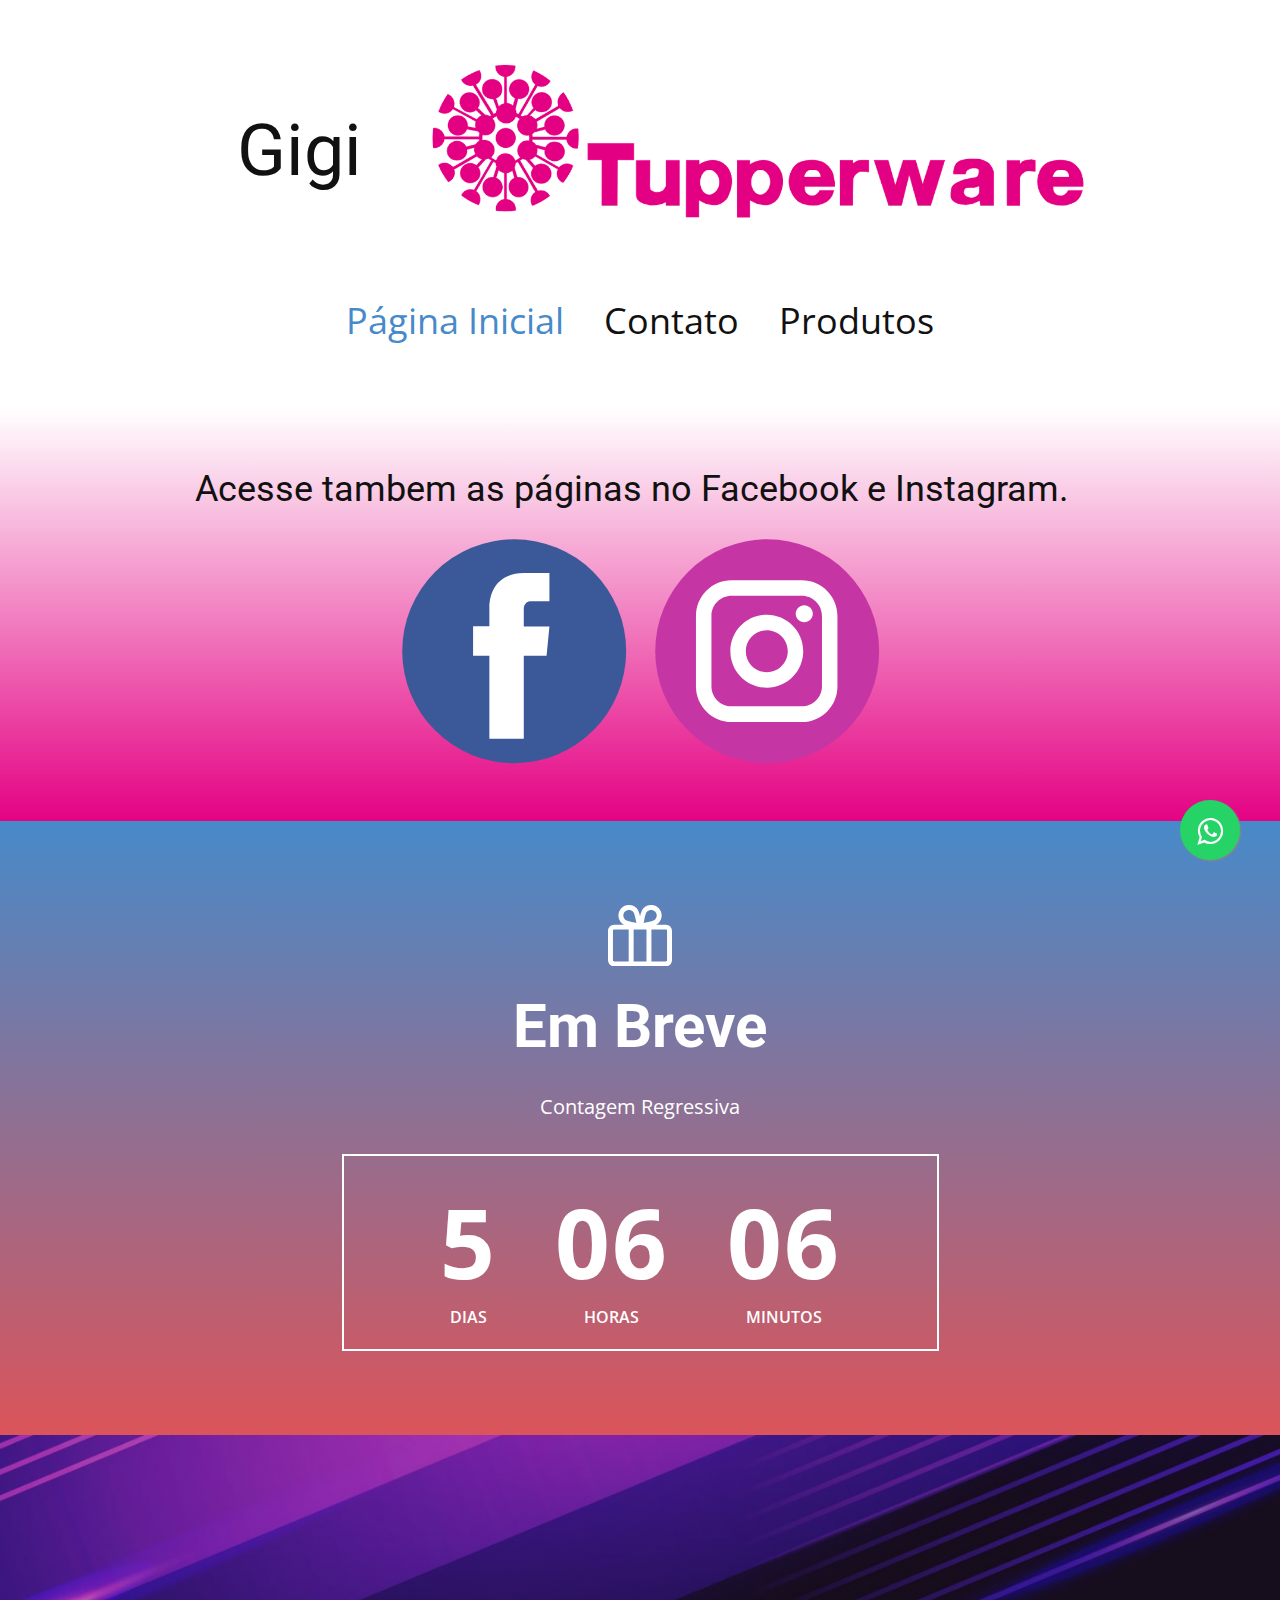
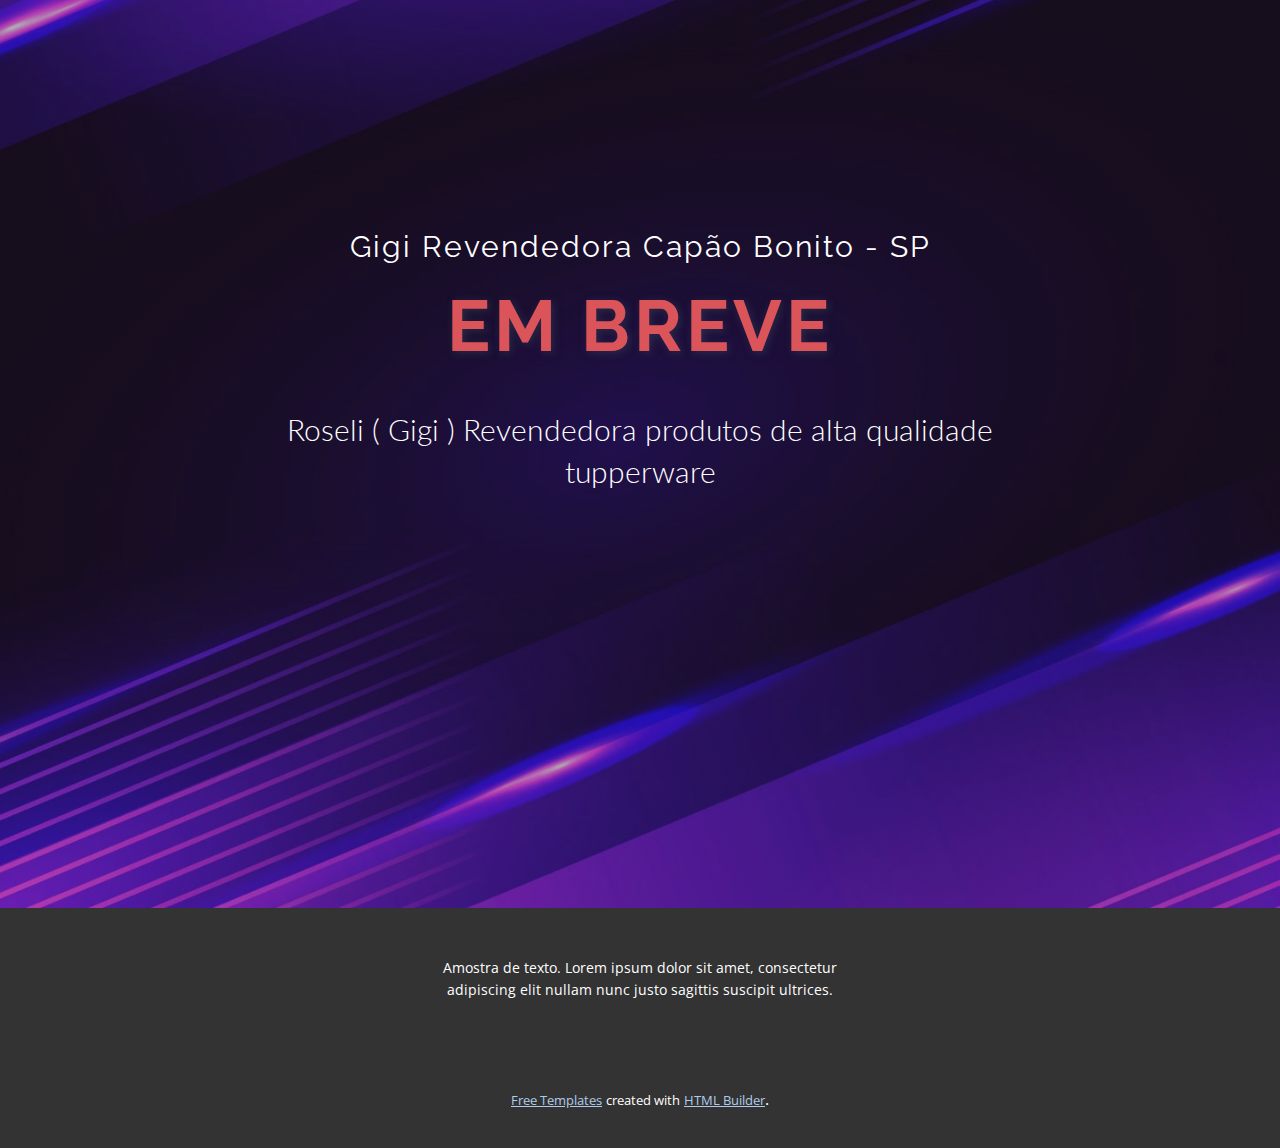
<file: index.html>
<!DOCTYPE html>
<html style="font-size: 16px;">
  <head>
    <meta name="viewport" content="width=device-width, initial-scale=1.0">
    <meta charset="utf-8">
    <meta name="keywords" content="Gigi Tuppwear Vitrine">
    <meta name="description" content="">
    <meta name="page_type" content="np-template-header-footer-from-plugin">
    <title>Página Inicial</title>
    <link rel="stylesheet" href="nicepage.css" media="screen">
<link rel="stylesheet" href="Página-Inicial.css" media="screen">
    <script class="u-script" type="text/javascript" src="jquery.js" defer=""></script>
    <script class="u-script" type="text/javascript" src="nicepage.js" defer=""></script>
    <meta name="generator" content="Nicepage 4.2.6, nicepage.com">
    <link id="u-theme-google-font" rel="stylesheet" href="https://fonts.googleapis.com/css?family=Roboto:100,100i,300,300i,400,400i,500,500i,700,700i,900,900i|Open+Sans:300,300i,400,400i,600,600i,700,700i,800,800i">
    <link id="u-page-google-font" rel="stylesheet" href="https://fonts.googleapis.com/css?family=Raleway:100,100i,200,200i,300,300i,400,400i,500,500i,600,600i,700,700i,800,800i,900,900i|Lato:100,100i,300,300i,400,400i,700,700i,900,900i">
    
    
    
    
    <script type="application/ld+json">{
		"@context": "http://schema.org",
		"@type": "Organization",
		"name": "mmpjt",
		"logo": "images/Tupperware-vector-logo.png"
}</script>
    <meta name="theme-color" content="#478ac9">
    <meta property="og:title" content="Página Inicial">
    <meta property="og:type" content="website">
  </head>
  <body data-home-page="Página-Inicial.html" data-home-page-title="Página Inicial" class="u-body"><header class="u-clearfix u-header u-header" id="sec-bbd9"><div class="u-clearfix u-sheet u-sheet-1">
        <a href="https://nicepage.com" class="u-image u-logo u-image-1" data-image-width="1200" data-image-height="630">
          <img src="images/Tupperware-vector-logo.png" class="u-logo-image u-logo-image-1">
        </a>
        <h1 class="u-headline u-text u-text-default u-title u-text-1">
          <a href="/">Gigi</a>
        </h1>
        <nav class="u-menu u-menu-dropdown u-offcanvas u-menu-1">
          <div class="menu-collapse" style="font-size: 2.25rem; letter-spacing: 0px;">
            <a class="u-button-style u-custom-left-right-menu-spacing u-custom-padding-bottom u-custom-top-bottom-menu-spacing u-nav-link u-text-active-palette-1-base u-text-hover-palette-2-base" href="#" style="padding: 8px 0px; font-size: calc(1em + 26px);">
              <svg viewBox="0 0 24 24"><use xmlns:xlink="http://www.w3.org/1999/xlink" xlink:href="#menu-hamburger"></use></svg>
              <svg version="1.1" xmlns="http://www.w3.org/2000/svg" xmlns:xlink="http://www.w3.org/1999/xlink"><defs><symbol id="menu-hamburger" viewBox="0 0 16 16" style="width: 16px; height: 16px;"><rect y="1" width="16" height="2"></rect><rect y="7" width="16" height="2"></rect><rect y="13" width="16" height="2"></rect>
</symbol>
</defs></svg>
            </a>
          </div>
          <div class="u-custom-menu u-nav-container">
            <ul class="u-nav u-unstyled u-nav-1"><li class="u-nav-item"><a class="u-button-style u-nav-link u-text-active-palette-1-base u-text-hover-palette-2-base" href="Página-Inicial.html" style="padding: 10px 20px;">Página Inicial</a>
</li><li class="u-nav-item"><a class="u-button-style u-nav-link u-text-active-palette-1-base u-text-hover-palette-2-base" href="Contato.html" style="padding: 10px 20px;">Contato</a>
</li><li class="u-nav-item"><a class="u-button-style u-nav-link u-text-active-palette-1-base u-text-hover-palette-2-base" style="padding: 10px 20px;">Produtos</a>
</li></ul>
          </div>
          <div class="u-custom-menu u-nav-container-collapse">
            <div class="u-black u-container-style u-inner-container-layout u-opacity u-opacity-95 u-sidenav">
              <div class="u-inner-container-layout u-sidenav-overflow">
                <div class="u-menu-close"></div>
                <ul class="u-align-center u-nav u-popupmenu-items u-unstyled u-nav-2"><li class="u-nav-item"><a class="u-button-style u-nav-link" href="Página-Inicial.html" style="padding: 10px 20px;">Página Inicial</a>
</li><li class="u-nav-item"><a class="u-button-style u-nav-link" href="Contato.html" style="padding: 10px 20px;">Contato</a>
</li><li class="u-nav-item"><a class="u-button-style u-nav-link" style="padding: 10px 20px;">Produtos</a>
</li></ul>
              </div>
            </div>
            <div class="u-black u-menu-overlay u-opacity u-opacity-70"></div>
          </div>
        </nav>
      </div></header>
    <section class="u-clearfix u-gradient u-section-1" id="carousel_141f">
      <div class="u-clearfix u-sheet u-sheet-1">
        <h2 class="u-align-center-lg u-align-center-md u-align-center-sm u-align-center-xs u-subtitle u-text u-text-1">Acesse tambem as páginas no Facebook e Instagram.</h2>
        <div class="u-align-left u-hover-feature u-social-icons u-spacing-25 u-social-icons-1">
          <a class="u-social-url" target="_blank" href=""><span class="u-icon u-icon-circle u-social-facebook u-social-icon u-icon-1"><svg class="u-svg-link" preserveAspectRatio="xMidYMin slice" viewBox="0 0 112 112" style=""><use xmlns:xlink="http://www.w3.org/1999/xlink" xlink:href="#svg-1a31"></use></svg><svg x="0px" y="0px" viewBox="0 0 112 112" id="svg-1a31" class="u-svg-content"><circle fill="#3B5998" cx="56.1" cy="56.1" r="55"></circle><path fill="#FFFFFF" d="M73.5,31.6h-9.1c-1.4,0-3.6,0.8-3.6,3.9v8.5h12.6L72,58.3H60.8v40.8H43.9V58.3h-8V43.9h8v-9.2
            c0-6.7,3.1-17,17-17h12.5v13.9H73.5z"></path></svg></span>
          </a>
          <a class="u-social-url" target="_blank" href=""><span class="u-icon u-icon-circle u-social-icon u-social-instagram u-icon-2"><svg class="u-svg-link" preserveAspectRatio="xMidYMin slice" viewBox="0 0 112 112" style=""><use xmlns:xlink="http://www.w3.org/1999/xlink" xlink:href="#svg-da20"></use></svg><svg x="0px" y="0px" viewBox="0 0 112 112" id="svg-da20" class="u-svg-content"><circle fill="#C536A4" cx="56.1" cy="56.1" r="55"></circle><path fill="#FFFFFF" d="M55.9,38.2c-9.9,0-17.9,8-17.9,17.9C38,66,46,74,55.9,74c9.9,0,17.9-8,17.9-17.9C73.8,46.2,65.8,38.2,55.9,38.2
            z M55.9,66.4c-5.7,0-10.3-4.6-10.3-10.3c-0.1-5.7,4.6-10.3,10.3-10.3c5.7,0,10.3,4.6,10.3,10.3C66.2,61.8,61.6,66.4,55.9,66.4z"></path><path fill="#FFFFFF" d="M74.3,33.5c-2.3,0-4.2,1.9-4.2,4.2s1.9,4.2,4.2,4.2s4.2-1.9,4.2-4.2S76.6,33.5,74.3,33.5z"></path><path fill="#FFFFFF" d="M73.1,21.3H38.6c-9.7,0-17.5,7.9-17.5,17.5v34.5c0,9.7,7.9,17.6,17.5,17.6h34.5c9.7,0,17.5-7.9,17.5-17.5V38.8
            C90.6,29.1,82.7,21.3,73.1,21.3z M83,73.3c0,5.5-4.5,9.9-9.9,9.9H38.6c-5.5,0-9.9-4.5-9.9-9.9V38.8c0-5.5,4.5-9.9,9.9-9.9h34.5
            c5.5,0,9.9,4.5,9.9,9.9V73.3z"></path></svg></span>
          </a>
        </div>
      </div>
      
    </section>
    <section class="u-align-center u-clearfix u-gradient u-section-2" id="sec-9b4b">
      <div class="u-clearfix u-sheet u-valign-middle u-sheet-1"><span class="u-icon u-icon-circle u-icon-1"><svg class="u-svg-link" preserveAspectRatio="xMidYMin slice" viewBox="0 0 1708 1639.76" style=""><use xmlns:xlink="http://www.w3.org/1999/xlink" xlink:href="#svg-eb8e"></use></svg><svg class="u-svg-content" viewBox="0 0 1708 1639.76" id="svg-eb8e" style="enable-background:new 0 0 1708 1639.76;"><g id="gift"><path d="M1543.029,523.76h-255.695c26.372-14,47.144-27.469,62.511-42.832c109.927-109.937,109.927-288.698-0.001-398.628   c-53.254-53.254-124.057-82.528-199.365-82.528c-75.31,0-146.112,29.357-199.366,82.61   c-37.891,37.891-69.442,108.625-95.895,215.302c-26.452-106.688-58.004-177.413-95.896-215.31   C706.067,29.124,635.264-0.22,559.953-0.22c-75.31,0-146.113,29.286-199.365,82.539   c-109.932,109.926-109.933,288.501-0.002,398.435c15.45,15.449,36.358,29.006,62.936,43.006H165.455   C74.375,523.76,0,598.289,0,689.368v786.241c0,91.08,74.375,164.15,165.455,164.15h1377.574c91.079,0,164.971-73.07,164.971-164.15   V689.368C1708,598.289,1634.108,523.76,1543.029,523.76z M1027,655.76v852H684v-852H1027z M970.52,387.079   c32.814-160.122,64.961-202.161,74.031-211.233c28.294-28.293,65.914-43.878,105.928-43.878c40.013,0,77.633,15.585,105.927,43.878   c58.407,58.409,58.407,153.447,0.002,211.855c-34.381,34.381-169.938,69.997-302.283,90.709   C958.365,451.33,963.813,419.792,970.52,387.079z M454.025,175.84c28.295-28.293,65.915-43.875,105.928-43.875   c40.015,0,77.637,15.583,105.928,43.875c34.379,34.384,69.997,169.941,90.71,302.286c-27.083-4.242-58.621-9.691-91.334-16.396   c-160.122-32.815-202.163-64.964-211.233-74.032c-28.294-28.293-43.876-65.913-43.876-105.93   C410.147,241.755,425.731,204.136,454.025,175.84z M132,1475.609V689.368c0-18.218,15.239-33.608,33.455-33.608H552v852H165.455   C147.239,1507.76,132,1493.828,132,1475.609z M1576,1475.609c0,18.219-14.755,32.15-32.971,32.15H1159v-852h384.029   c18.216,0,32.971,15.391,32.971,33.608V1475.609z"></path>
</g></svg></span>
        <h2 class="u-text u-text-body-alt-color u-text-default u-text-1">Em Breve</h2>
        <p class="u-large-text u-text u-text-body-alt-color u-text-variant u-text-2">Contagem Regressiva</p>
        <div class="u-align-center u-border-2 u-border-white u-container-style u-group u-group-1">
          <div class="u-container-layout u-container-layout-1">
            <div class="u-countdown u-countdown-1" data-target-date="Sat, 01 Jan 2022 14:43:00 GMT" data-type="to-date" data-for="per-visitor" data-time-left="7567m" data-timer-id="8a35" data-target-number="100" data-direction="down" data-start-time="Fri Nov 26 2021 19:31:22 GMT+0300 (Москва, стандартное время)" data-frequency="1s" data-show-message="false">
              <div class="u-countdown-wrapper u-spacing-30">
                <div class="u-countdown-item u-countdown-years u-hidden u-spacing-15 u-countdown-item-1">
                  <div class="u-countdown-counter u-countdown-counter-1"><span class="u-countdown-number u-text-body-alt-color">0</span><span class="u-countdown-number u-hidden u-text-body-alt-color">0</span></div>
                  <div class="u-countdown-label u-text-body-alt-color u-countdown-label-1">Years</div>
                </div>
                <div class="u-countdown-separator u-hidden u-text-body-alt-color u-countdown-separator-1"></div>
                <div class="u-countdown-days u-countdown-item u-spacing-15 u-countdown-item-2">
                  <div class="u-countdown-counter u-countdown-counter-2"><span class="u-countdown-number u-text-body-alt-color">5</span><span class="u-countdown-number u-hidden u-text-body-alt-color">4</span><span class="u-countdown-number u-hidden u-text-body-alt-color">0</span></div>
                  <div class="u-countdown-label u-text-body-alt-color u-countdown-label-2">Dias</div>
                </div>
                <div class="u-countdown-separator u-text-body-alt-color u-countdown-separator-2"></div>
                <div class="u-countdown-hours u-countdown-item u-spacing-15 u-countdown-item-3">
                  <div class="u-countdown-counter u-countdown-counter-3"><span class="u-countdown-number u-text-body-alt-color">0</span><span class="u-countdown-number u-text-body-alt-color">6</span></div>
                  <div class="u-countdown-label u-text-body-alt-color u-countdown-label-3">Horas</div>
                </div>
                <div class="u-countdown-separator u-text-body-alt-color u-countdown-separator-3"></div>
                <div class="u-countdown-item u-countdown-minutes u-spacing-15 u-countdown-item-4">
                  <div class="u-countdown-counter u-countdown-counter-4"><span class="u-countdown-number u-text-body-alt-color">0</span><span class="u-countdown-number u-text-body-alt-color">7</span></div>
                  <div class="u-countdown-label u-text-body-alt-color u-countdown-label-4">Minutos</div>
                </div>
                <div class="u-countdown-separator u-hidden u-text-body-alt-color u-countdown-separator-4"></div>
                <div class="u-countdown-item u-countdown-seconds u-hidden u-spacing-15 u-countdown-item-5">
                  <div class="u-countdown-counter u-countdown-counter-5"><span class="u-countdown-number u-text-body-alt-color">0</span><span class="u-countdown-number u-text-body-alt-color">0</span></div>
                  <div class="u-countdown-label u-text-body-alt-color u-countdown-label-5">Se</div>
                </div>
                <div class="u-countdown-separator u-hidden u-text-body-alt-color u-countdown-separator-5"></div>
                <div class="u-countdown-item u-countdown-numbers u-hidden u-spacing-15 u-countdown-item-6">
                  <div class="u-countdown-counter u-countdown-counter-6"><span class="u-countdown-number u-text-body-alt-color">0</span><span class="u-countdown-number u-text-body-alt-color">0</span><span class="u-countdown-number u-text-body-alt-color">1</span><span class="u-countdown-number u-text-body-alt-color">0</span><span class="u-countdown-number u-text-body-alt-color">0</span></div>
                  <div class="u-countdown-label u-text-body-alt-color u-countdown-label-6">Items</div>
                </div>
              </div>
              <div class="u-countdown-message u-hidden">
                <p>Sorry, the time is up.</p>
              </div>
            </div>
          </div>
        </div>
      </div>
    </section>
    <section class="u-align-center u-clearfix u-image u-shading u-section-3" id="carousel_1893" data-image-width="1980" data-image-height="1200">
      <div class="u-clearfix u-sheet u-valign-middle-md u-valign-middle-sm u-valign-middle-xs u-sheet-1">
        <h3 class="u-custom-font u-font-raleway u-text u-text-1">Gigi Revendedora Capão Bonito - SP</h3>
        <h1 class="u-custom-font u-font-raleway u-text u-text-palette-2-base u-text-2">Em BREVE</h1>
        <h3 class="u-custom-font u-font-lato u-text u-text-body-alt-color u-text-3"> Roseli ( Gigi ) Revendedora produtos de alta qualidade tupperware</h3>
      </div>
    </section>
    
    
    <footer class="u-align-center u-clearfix u-footer u-grey-80 u-footer" id="sec-f19a"><div class="u-clearfix u-sheet u-sheet-1">
        <p class="u-small-text u-text u-text-variant u-text-1">Amostra de texto. Lorem ipsum dolor sit amet, consectetur adipiscing elit nullam nunc justo sagittis suscipit ultrices.</p>
      </div></footer>
    <section class="u-backlink u-clearfix u-grey-80">
      <a class="u-link" href="https://nicepage.com/templates" target="_blank">
        <span>Free Templates</span>
      </a>
      <p class="u-text">
        <span>created with</span>
      </p>
      <a class="u-link" href="https://nicepage.com/html-website-builder" target="_blank">
        <span>HTML Builder</span>
      </a>. 
    </section>

    <link rel="stylesheet" href="https://cdnjs.cloudflare.com/ajax/libs/font-awesome/4.5.0/css/font-awesome.min.css">
    <style>
      .whatsapp-link {
        position: fixed;
        width: 60px;
        height: 60px;
        bottom: 40px;
        right: 40px;
        background-color: #25d366;
        color: #fff;
        border-radius: 50px;
        text-align: center;
        font-size: 30px;
        box-shadow: 1px 1px 2px #888;
        z-index: 1000;
      }
   
      .fa-whatsapp {
        margin-top: 16px;
      }
    </style>
  
    <a class="whatsapp-link" href="https://web.whatsapp.com/send?phone=5515997360088" target="_blank">
      <i class="fa fa-whatsapp"></i>
    </a>

  </body>
</html>
</file>
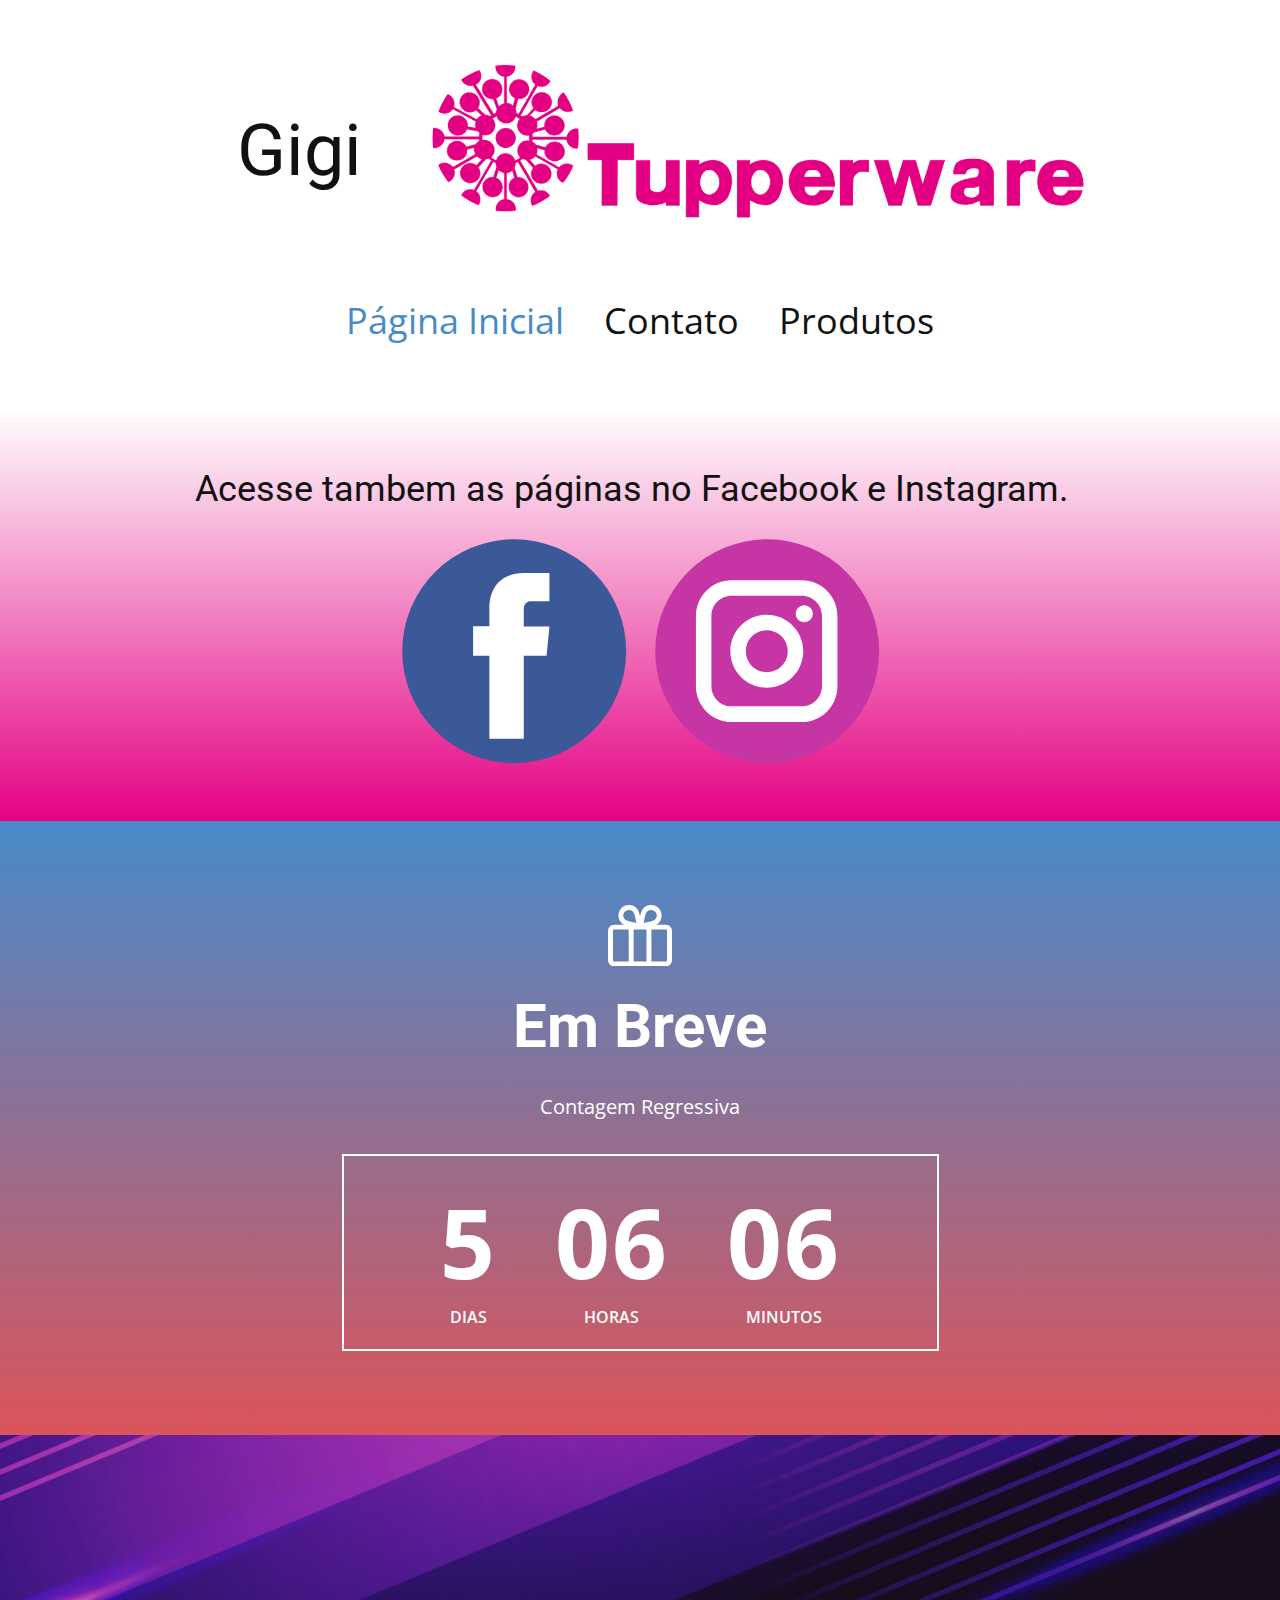
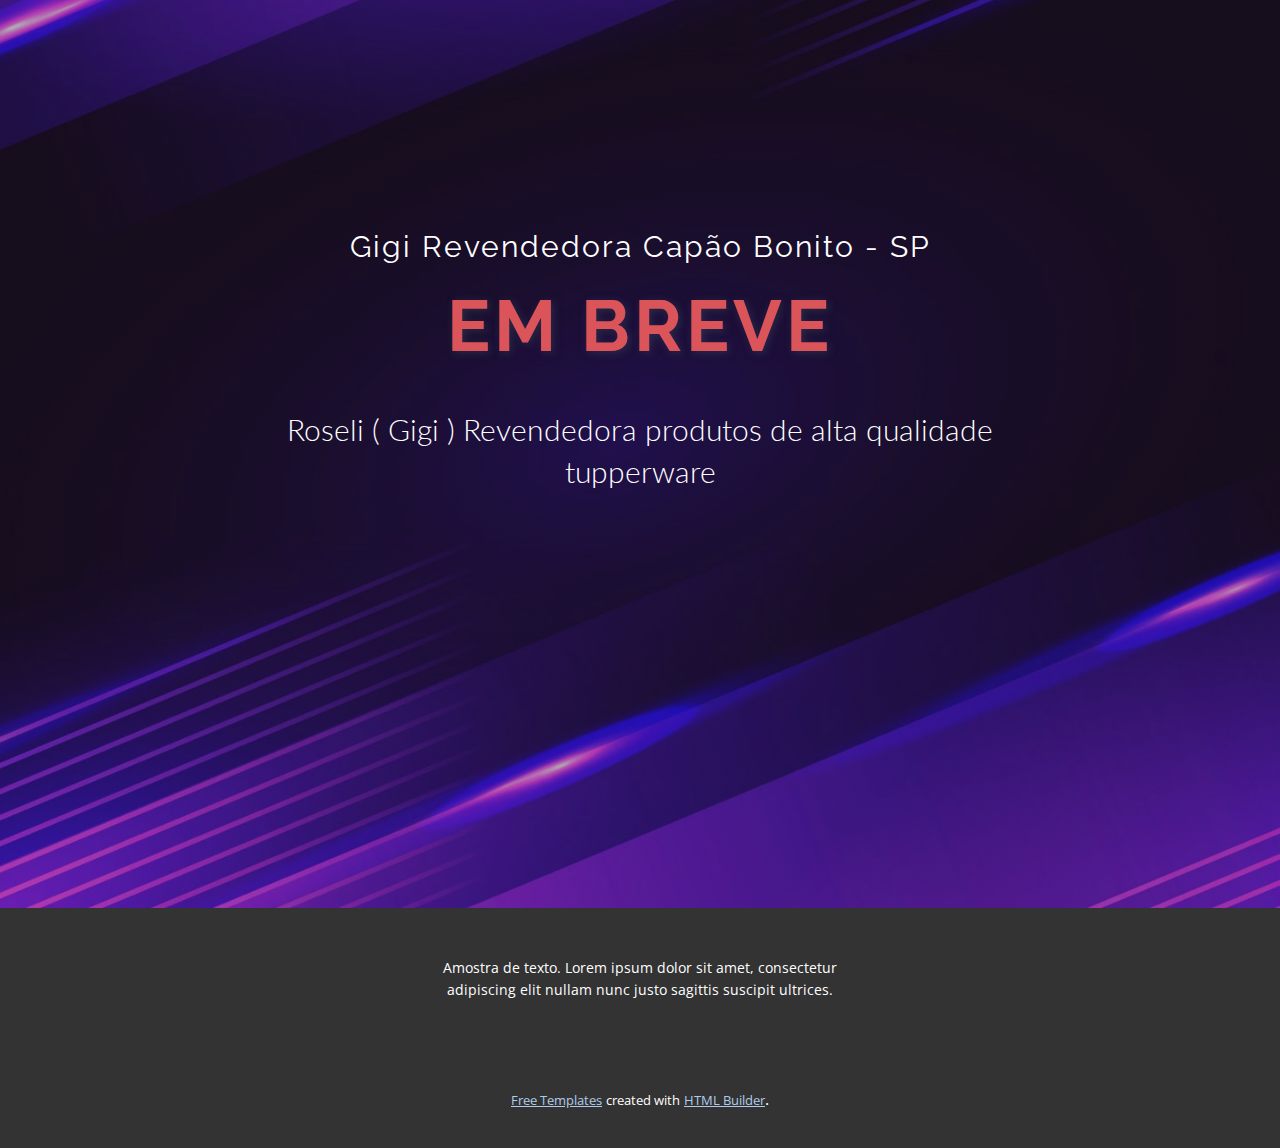
<file: Página-Inicial.html>
<!DOCTYPE html>
<html style="font-size: 16px;">
  <head>
    <meta name="viewport" content="width=device-width, initial-scale=1.0">
    <meta charset="utf-8">
    <meta name="keywords" content="Gigi Tuppwear Vitrine">
    <meta name="description" content="">
    <meta name="page_type" content="np-template-header-footer-from-plugin">
    <title>Página Inicial</title>
    <link rel="stylesheet" href="nicepage.css" media="screen">
<link rel="stylesheet" href="Página-Inicial.css" media="screen">
    <script class="u-script" type="text/javascript" src="jquery.js" defer=""></script>
    <script class="u-script" type="text/javascript" src="nicepage.js" defer=""></script>
    <meta name="generator" content="Nicepage 4.2.6, nicepage.com">
    <link id="u-theme-google-font" rel="stylesheet" href="https://fonts.googleapis.com/css?family=Roboto:100,100i,300,300i,400,400i,500,500i,700,700i,900,900i|Open+Sans:300,300i,400,400i,600,600i,700,700i,800,800i">
    <link id="u-page-google-font" rel="stylesheet" href="https://fonts.googleapis.com/css?family=Raleway:100,100i,200,200i,300,300i,400,400i,500,500i,600,600i,700,700i,800,800i,900,900i|Lato:100,100i,300,300i,400,400i,700,700i,900,900i">
    
    
    
    
    <script type="application/ld+json">{
		"@context": "http://schema.org",
		"@type": "Organization",
		"name": "mmpjt",
		"logo": "images/Tupperware-vector-logo.png"
}</script>
    <meta name="theme-color" content="#478ac9">
    <meta property="og:title" content="Página Inicial">
    <meta property="og:type" content="website">
  </head>
  <body class="u-body"><header class="u-clearfix u-header u-header" id="sec-bbd9"><div class="u-clearfix u-sheet u-sheet-1">
        <a href="https://nicepage.com" class="u-image u-logo u-image-1" data-image-width="1200" data-image-height="630">
          <img src="images/Tupperware-vector-logo.png" class="u-logo-image u-logo-image-1">
        </a>
        <h1 class="u-headline u-text u-text-default u-title u-text-1">
          <a href="/">Gigi</a>
        </h1>
        <nav class="u-menu u-menu-dropdown u-offcanvas u-menu-1">
          <div class="menu-collapse" style="font-size: 2.25rem; letter-spacing: 0px;">
            <a class="u-button-style u-custom-left-right-menu-spacing u-custom-padding-bottom u-custom-top-bottom-menu-spacing u-nav-link u-text-active-palette-1-base u-text-hover-palette-2-base" href="#" style="padding: 8px 0px; font-size: calc(1em + 26px);">
              <svg viewBox="0 0 24 24"><use xmlns:xlink="http://www.w3.org/1999/xlink" xlink:href="#menu-hamburger"></use></svg>
              <svg version="1.1" xmlns="http://www.w3.org/2000/svg" xmlns:xlink="http://www.w3.org/1999/xlink"><defs><symbol id="menu-hamburger" viewBox="0 0 16 16" style="width: 16px; height: 16px;"><rect y="1" width="16" height="2"></rect><rect y="7" width="16" height="2"></rect><rect y="13" width="16" height="2"></rect>
</symbol>
</defs></svg>
            </a>
          </div>
          <div class="u-custom-menu u-nav-container">
            <ul class="u-nav u-unstyled u-nav-1"><li class="u-nav-item"><a class="u-button-style u-nav-link u-text-active-palette-1-base u-text-hover-palette-2-base" href="Página-Inicial.html" style="padding: 10px 20px;">Página Inicial</a>
</li><li class="u-nav-item"><a class="u-button-style u-nav-link u-text-active-palette-1-base u-text-hover-palette-2-base" href="Contato.html" style="padding: 10px 20px;">Contato</a>
</li><li class="u-nav-item"><a class="u-button-style u-nav-link u-text-active-palette-1-base u-text-hover-palette-2-base" style="padding: 10px 20px;">Produtos</a>
</li></ul>
          </div>
          <div class="u-custom-menu u-nav-container-collapse">
            <div class="u-black u-container-style u-inner-container-layout u-opacity u-opacity-95 u-sidenav">
              <div class="u-inner-container-layout u-sidenav-overflow">
                <div class="u-menu-close"></div>
                <ul class="u-align-center u-nav u-popupmenu-items u-unstyled u-nav-2"><li class="u-nav-item"><a class="u-button-style u-nav-link" href="Página-Inicial.html" style="padding: 10px 20px;">Página Inicial</a>
</li><li class="u-nav-item"><a class="u-button-style u-nav-link" href="Contato.html" style="padding: 10px 20px;">Contato</a>
</li><li class="u-nav-item"><a class="u-button-style u-nav-link" style="padding: 10px 20px;">Produtos</a>
</li></ul>
              </div>
            </div>
            <div class="u-black u-menu-overlay u-opacity u-opacity-70"></div>
          </div>
        </nav>
      </div></header>
    <section class="u-clearfix u-gradient u-section-1" id="carousel_141f">
      <div class="u-clearfix u-sheet u-sheet-1">
        <h2 class="u-align-center-lg u-align-center-md u-align-center-sm u-align-center-xs u-subtitle u-text u-text-1">Acesse tambem as páginas no Facebook e Instagram.</h2>
        <div class="u-align-left u-hover-feature u-social-icons u-spacing-25 u-social-icons-1">
          <a class="u-social-url" target="_blank" href=""><span class="u-icon u-icon-circle u-social-facebook u-social-icon u-icon-1"><svg class="u-svg-link" preserveAspectRatio="xMidYMin slice" viewBox="0 0 112 112" style=""><use xmlns:xlink="http://www.w3.org/1999/xlink" xlink:href="#svg-1a31"></use></svg><svg x="0px" y="0px" viewBox="0 0 112 112" id="svg-1a31" class="u-svg-content"><circle fill="#3B5998" cx="56.1" cy="56.1" r="55"></circle><path fill="#FFFFFF" d="M73.5,31.6h-9.1c-1.4,0-3.6,0.8-3.6,3.9v8.5h12.6L72,58.3H60.8v40.8H43.9V58.3h-8V43.9h8v-9.2
            c0-6.7,3.1-17,17-17h12.5v13.9H73.5z"></path></svg></span>
          </a>
          <a class="u-social-url" target="_blank" href=""><span class="u-icon u-icon-circle u-social-icon u-social-instagram u-icon-2"><svg class="u-svg-link" preserveAspectRatio="xMidYMin slice" viewBox="0 0 112 112" style=""><use xmlns:xlink="http://www.w3.org/1999/xlink" xlink:href="#svg-da20"></use></svg><svg x="0px" y="0px" viewBox="0 0 112 112" id="svg-da20" class="u-svg-content"><circle fill="#C536A4" cx="56.1" cy="56.1" r="55"></circle><path fill="#FFFFFF" d="M55.9,38.2c-9.9,0-17.9,8-17.9,17.9C38,66,46,74,55.9,74c9.9,0,17.9-8,17.9-17.9C73.8,46.2,65.8,38.2,55.9,38.2
            z M55.9,66.4c-5.7,0-10.3-4.6-10.3-10.3c-0.1-5.7,4.6-10.3,10.3-10.3c5.7,0,10.3,4.6,10.3,10.3C66.2,61.8,61.6,66.4,55.9,66.4z"></path><path fill="#FFFFFF" d="M74.3,33.5c-2.3,0-4.2,1.9-4.2,4.2s1.9,4.2,4.2,4.2s4.2-1.9,4.2-4.2S76.6,33.5,74.3,33.5z"></path><path fill="#FFFFFF" d="M73.1,21.3H38.6c-9.7,0-17.5,7.9-17.5,17.5v34.5c0,9.7,7.9,17.6,17.5,17.6h34.5c9.7,0,17.5-7.9,17.5-17.5V38.8
            C90.6,29.1,82.7,21.3,73.1,21.3z M83,73.3c0,5.5-4.5,9.9-9.9,9.9H38.6c-5.5,0-9.9-4.5-9.9-9.9V38.8c0-5.5,4.5-9.9,9.9-9.9h34.5
            c5.5,0,9.9,4.5,9.9,9.9V73.3z"></path></svg></span>
          </a>
        </div>
      </div>
      
    </section>
    <section class="u-align-center u-clearfix u-gradient u-section-2" id="sec-9b4b">
      <div class="u-clearfix u-sheet u-valign-middle u-sheet-1"><span class="u-icon u-icon-circle u-icon-1"><svg class="u-svg-link" preserveAspectRatio="xMidYMin slice" viewBox="0 0 1708 1639.76" style=""><use xmlns:xlink="http://www.w3.org/1999/xlink" xlink:href="#svg-eb8e"></use></svg><svg class="u-svg-content" viewBox="0 0 1708 1639.76" id="svg-eb8e" style="enable-background:new 0 0 1708 1639.76;"><g id="gift"><path d="M1543.029,523.76h-255.695c26.372-14,47.144-27.469,62.511-42.832c109.927-109.937,109.927-288.698-0.001-398.628   c-53.254-53.254-124.057-82.528-199.365-82.528c-75.31,0-146.112,29.357-199.366,82.61   c-37.891,37.891-69.442,108.625-95.895,215.302c-26.452-106.688-58.004-177.413-95.896-215.31   C706.067,29.124,635.264-0.22,559.953-0.22c-75.31,0-146.113,29.286-199.365,82.539   c-109.932,109.926-109.933,288.501-0.002,398.435c15.45,15.449,36.358,29.006,62.936,43.006H165.455   C74.375,523.76,0,598.289,0,689.368v786.241c0,91.08,74.375,164.15,165.455,164.15h1377.574c91.079,0,164.971-73.07,164.971-164.15   V689.368C1708,598.289,1634.108,523.76,1543.029,523.76z M1027,655.76v852H684v-852H1027z M970.52,387.079   c32.814-160.122,64.961-202.161,74.031-211.233c28.294-28.293,65.914-43.878,105.928-43.878c40.013,0,77.633,15.585,105.927,43.878   c58.407,58.409,58.407,153.447,0.002,211.855c-34.381,34.381-169.938,69.997-302.283,90.709   C958.365,451.33,963.813,419.792,970.52,387.079z M454.025,175.84c28.295-28.293,65.915-43.875,105.928-43.875   c40.015,0,77.637,15.583,105.928,43.875c34.379,34.384,69.997,169.941,90.71,302.286c-27.083-4.242-58.621-9.691-91.334-16.396   c-160.122-32.815-202.163-64.964-211.233-74.032c-28.294-28.293-43.876-65.913-43.876-105.93   C410.147,241.755,425.731,204.136,454.025,175.84z M132,1475.609V689.368c0-18.218,15.239-33.608,33.455-33.608H552v852H165.455   C147.239,1507.76,132,1493.828,132,1475.609z M1576,1475.609c0,18.219-14.755,32.15-32.971,32.15H1159v-852h384.029   c18.216,0,32.971,15.391,32.971,33.608V1475.609z"></path>
</g></svg></span>
        <h2 class="u-text u-text-body-alt-color u-text-default u-text-1">Em Breve</h2>
        <p class="u-large-text u-text u-text-body-alt-color u-text-variant u-text-2">Contagem Regressiva</p>
        <div class="u-align-center u-border-2 u-border-white u-container-style u-group u-group-1">
          <div class="u-container-layout u-container-layout-1">
            <div class="u-countdown u-countdown-1" data-target-date="Sat, 01 Jan 2022 14:43:00 GMT" data-type="to-date" data-for="per-visitor" data-time-left="7567m" data-timer-id="8a35" data-target-number="100" data-direction="down" data-start-time="Fri Nov 26 2021 19:31:22 GMT+0300 (Москва, стандартное время)" data-frequency="1s" data-show-message="false">
              <div class="u-countdown-wrapper u-spacing-30">
                <div class="u-countdown-item u-countdown-years u-hidden u-spacing-15 u-countdown-item-1">
                  <div class="u-countdown-counter u-countdown-counter-1"><span class="u-countdown-number u-text-body-alt-color">0</span><span class="u-countdown-number u-hidden u-text-body-alt-color">0</span></div>
                  <div class="u-countdown-label u-text-body-alt-color u-countdown-label-1">Years</div>
                </div>
                <div class="u-countdown-separator u-hidden u-text-body-alt-color u-countdown-separator-1"></div>
                <div class="u-countdown-days u-countdown-item u-spacing-15 u-countdown-item-2">
                  <div class="u-countdown-counter u-countdown-counter-2"><span class="u-countdown-number u-text-body-alt-color">5</span><span class="u-countdown-number u-hidden u-text-body-alt-color">4</span><span class="u-countdown-number u-hidden u-text-body-alt-color">0</span></div>
                  <div class="u-countdown-label u-text-body-alt-color u-countdown-label-2">Dias</div>
                </div>
                <div class="u-countdown-separator u-text-body-alt-color u-countdown-separator-2"></div>
                <div class="u-countdown-hours u-countdown-item u-spacing-15 u-countdown-item-3">
                  <div class="u-countdown-counter u-countdown-counter-3"><span class="u-countdown-number u-text-body-alt-color">0</span><span class="u-countdown-number u-text-body-alt-color">6</span></div>
                  <div class="u-countdown-label u-text-body-alt-color u-countdown-label-3">Horas</div>
                </div>
                <div class="u-countdown-separator u-text-body-alt-color u-countdown-separator-3"></div>
                <div class="u-countdown-item u-countdown-minutes u-spacing-15 u-countdown-item-4">
                  <div class="u-countdown-counter u-countdown-counter-4"><span class="u-countdown-number u-text-body-alt-color">0</span><span class="u-countdown-number u-text-body-alt-color">7</span></div>
                  <div class="u-countdown-label u-text-body-alt-color u-countdown-label-4">Minutos</div>
                </div>
                <div class="u-countdown-separator u-hidden u-text-body-alt-color u-countdown-separator-4"></div>
                <div class="u-countdown-item u-countdown-seconds u-hidden u-spacing-15 u-countdown-item-5">
                  <div class="u-countdown-counter u-countdown-counter-5"><span class="u-countdown-number u-text-body-alt-color">0</span><span class="u-countdown-number u-text-body-alt-color">0</span></div>
                  <div class="u-countdown-label u-text-body-alt-color u-countdown-label-5">Se</div>
                </div>
                <div class="u-countdown-separator u-hidden u-text-body-alt-color u-countdown-separator-5"></div>
                <div class="u-countdown-item u-countdown-numbers u-hidden u-spacing-15 u-countdown-item-6">
                  <div class="u-countdown-counter u-countdown-counter-6"><span class="u-countdown-number u-text-body-alt-color">0</span><span class="u-countdown-number u-text-body-alt-color">0</span><span class="u-countdown-number u-text-body-alt-color">1</span><span class="u-countdown-number u-text-body-alt-color">0</span><span class="u-countdown-number u-text-body-alt-color">0</span></div>
                  <div class="u-countdown-label u-text-body-alt-color u-countdown-label-6">Items</div>
                </div>
              </div>
              <div class="u-countdown-message u-hidden">
                <p>Sorry, the time is up.</p>
              </div>
            </div>
          </div>
        </div>
      </div>
    </section>
    <section class="u-align-center u-clearfix u-image u-shading u-section-3" id="carousel_1893" data-image-width="1980" data-image-height="1200">
      <div class="u-clearfix u-sheet u-valign-middle-md u-valign-middle-sm u-valign-middle-xs u-sheet-1">
        <h3 class="u-custom-font u-font-raleway u-text u-text-1">Gigi Revendedora Capão Bonito - SP</h3>
        <h1 class="u-custom-font u-font-raleway u-text u-text-palette-2-base u-text-2">Em BREVE</h1>
        <h3 class="u-custom-font u-font-lato u-text u-text-body-alt-color u-text-3"> Roseli ( Gigi ) Revendedora produtos de alta qualidade tupperware</h3>
      </div>
    </section>
    
    
    <footer class="u-align-center u-clearfix u-footer u-grey-80 u-footer" id="sec-f19a"><div class="u-clearfix u-sheet u-sheet-1">
        <p class="u-small-text u-text u-text-variant u-text-1">Amostra de texto. Lorem ipsum dolor sit amet, consectetur adipiscing elit nullam nunc justo sagittis suscipit ultrices.</p>
      </div></footer>
    <section class="u-backlink u-clearfix u-grey-80">
      <a class="u-link" href="https://nicepage.com/templates" target="_blank">
        <span>Free Templates</span>
      </a>
      <p class="u-text">
        <span>created with</span>
      </p>
      <a class="u-link" href="https://nicepage.com/html-website-builder" target="_blank">
        <span>HTML Builder</span>
      </a>. 
    </section>
  </body>
</html>
</file>
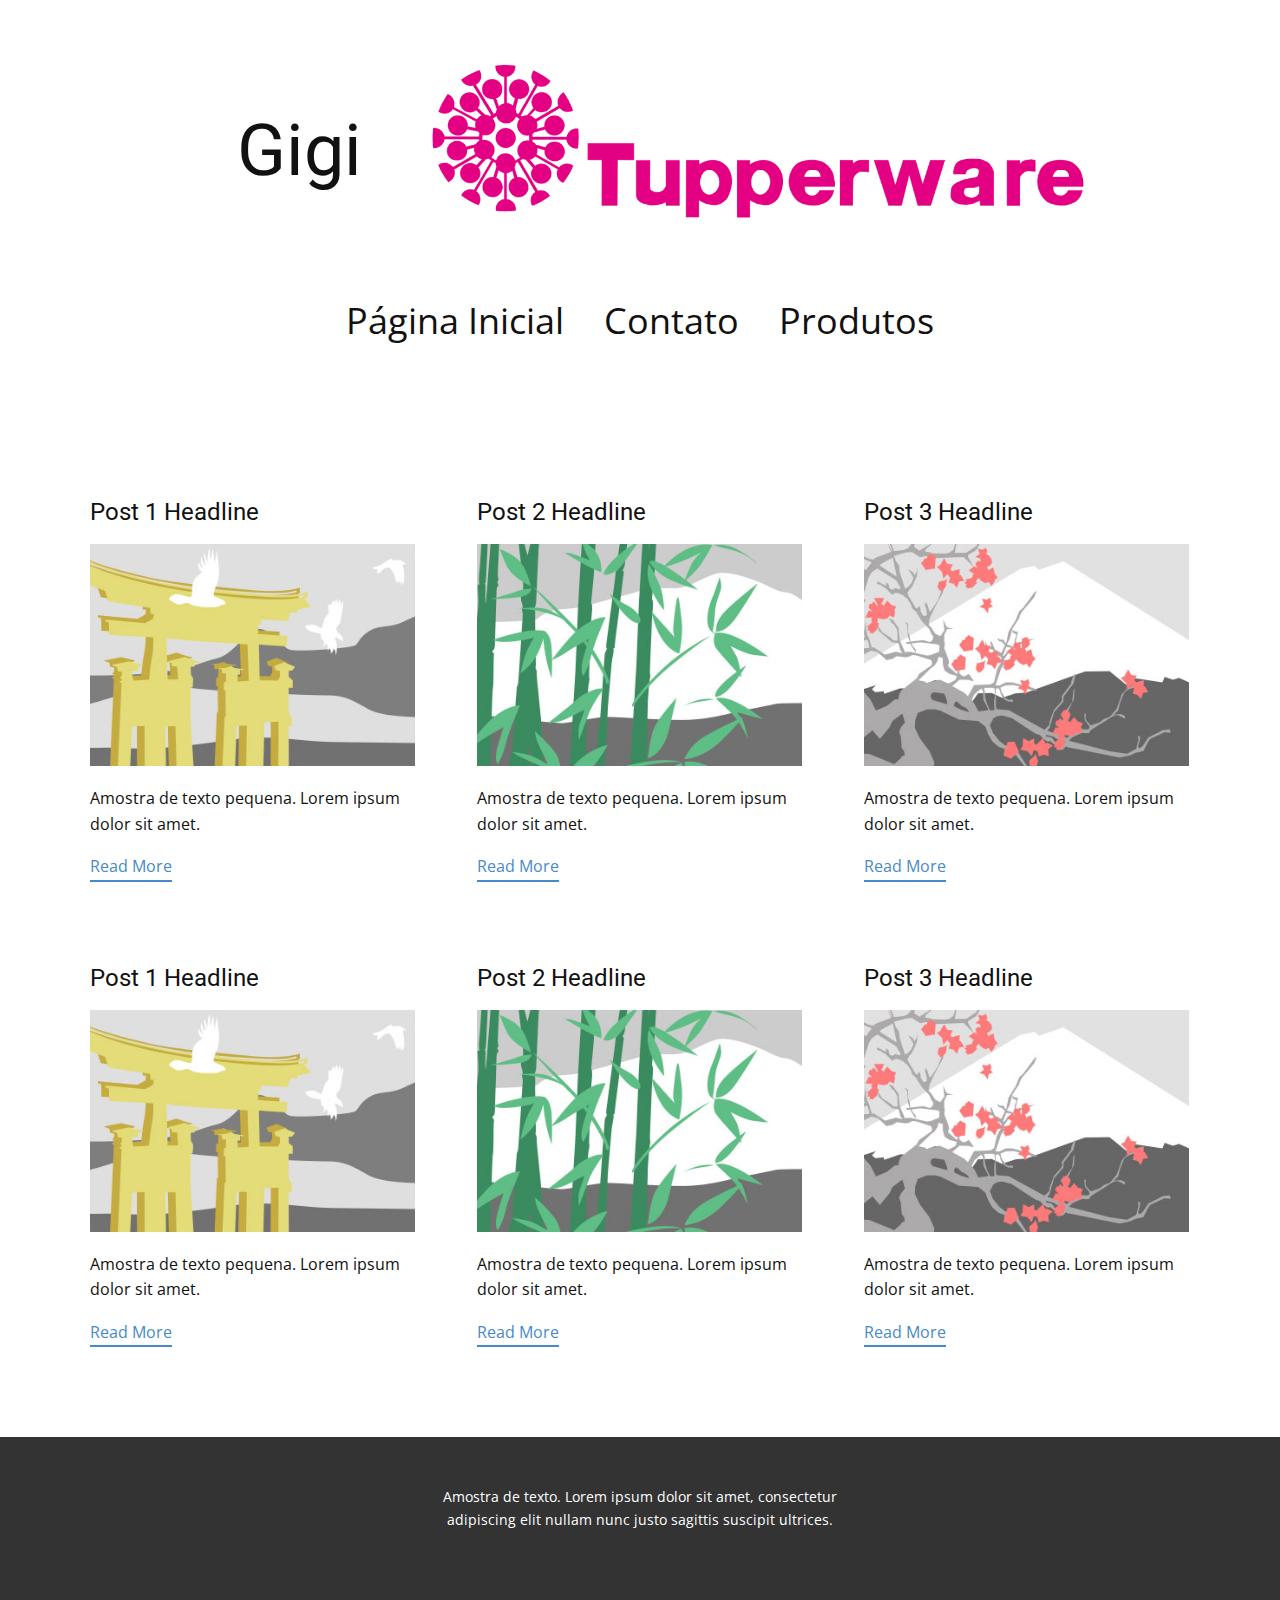
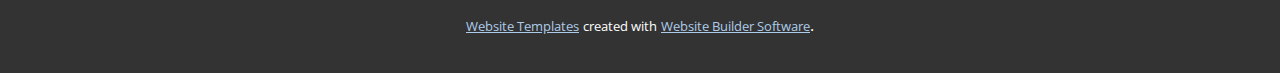
<file: blog/blog.html>
<html style="font-size: 16px;"><head>
    <meta name="viewport" content="width=device-width, initial-scale=1.0">
    <meta charset="utf-8">
    <meta name="keywords" content="Gigi">
    <meta name="description" content="">
    <meta name="page_type" content="np-template-header-footer-from-plugin">
    <title>Blog Template</title>
    <link rel="stylesheet" href="../nicepage.css" media="screen">
<link rel="stylesheet" href="../Blog-Template.css" media="screen">
    <script class="u-script" type="text/javascript" src="../jquery.js" defer=""></script>
    <script class="u-script" type="text/javascript" src="../nicepage.js" defer=""></script>
    <meta name="generator" content="Nicepage 4.2.6, nicepage.com">
    <link id="u-theme-google-font" rel="stylesheet" href="https://fonts.googleapis.com/css?family=Roboto:100,100i,300,300i,400,400i,500,500i,700,700i,900,900i|Open+Sans:300,300i,400,400i,600,600i,700,700i,800,800i">
    
    
    <script type="application/ld+json">{
		"@context": "http://schema.org",
		"@type": "Organization",
		"name": "mmpjt",
		"logo": "images/Tupperware-vector-logo.png"
}</script>
    <meta name="theme-color" content="#478ac9">
  </head>
  <body class="u-body"><header class="u-clearfix u-header u-header" id="sec-bbd9"><div class="u-clearfix u-sheet u-sheet-1">
        <a href="https://nicepage.com" class="u-image u-logo u-image-1" data-image-width="1200" data-image-height="630">
          <img src="../images/Tupperware-vector-logo.png" class="u-logo-image u-logo-image-1">
        </a>
        <h1 class="u-headline u-text u-text-default u-title u-text-1">
          <a href="/">Gigi</a>
        </h1>
        <nav class="u-menu u-menu-dropdown u-offcanvas u-menu-1">
          <div class="menu-collapse" style="font-size: 2.25rem; letter-spacing: 0px;">
            <a class="u-button-style u-custom-left-right-menu-spacing u-custom-padding-bottom u-custom-top-bottom-menu-spacing u-nav-link u-text-active-palette-1-base u-text-hover-palette-2-base" href="#" style="padding: 8px 0px; font-size: calc(1em + 26px);">
              <svg viewBox="0 0 24 24"><use xmlns:xlink="http://www.w3.org/1999/xlink" xlink:href="#menu-hamburger"></use></svg>
              <svg version="1.1" xmlns="http://www.w3.org/2000/svg" xmlns:xlink="http://www.w3.org/1999/xlink"><defs><symbol id="menu-hamburger" viewBox="0 0 16 16" style="width: 16px; height: 16px;"><rect y="1" width="16" height="2"></rect><rect y="7" width="16" height="2"></rect><rect y="13" width="16" height="2"></rect>
</symbol>
</defs></svg>
            </a>
          </div>
          <div class="u-custom-menu u-nav-container">
            <ul class="u-nav u-unstyled u-nav-1"><li class="u-nav-item"><a class="u-button-style u-nav-link u-text-active-palette-1-base u-text-hover-palette-2-base" href="../Página-Inicial.html" style="padding: 10px 20px;">Página Inicial</a>
</li><li class="u-nav-item"><a class="u-button-style u-nav-link u-text-active-palette-1-base u-text-hover-palette-2-base" href="../Contato.html" style="padding: 10px 20px;">Contato</a>
</li><li class="u-nav-item"><a class="u-button-style u-nav-link u-text-active-palette-1-base u-text-hover-palette-2-base" style="padding: 10px 20px;">Produtos</a>
</li></ul>
          </div>
          <div class="u-custom-menu u-nav-container-collapse">
            <div class="u-black u-container-style u-inner-container-layout u-opacity u-opacity-95 u-sidenav">
              <div class="u-inner-container-layout u-sidenav-overflow">
                <div class="u-menu-close"></div>
                <ul class="u-align-center u-nav u-popupmenu-items u-unstyled u-nav-2"><li class="u-nav-item"><a class="u-button-style u-nav-link" href="../Página-Inicial.html" style="padding: 10px 20px;">Página Inicial</a>
</li><li class="u-nav-item"><a class="u-button-style u-nav-link" href="../Contato.html" style="padding: 10px 20px;">Contato</a>
</li><li class="u-nav-item"><a class="u-button-style u-nav-link" style="padding: 10px 20px;">Produtos</a>
</li></ul>
              </div>
            </div>
            <div class="u-black u-menu-overlay u-opacity u-opacity-70"></div>
          </div>
        </nav>
      </div></header>
    <section class="u-clearfix u-section-1" id="sec-2ce3">
      <div class="u-clearfix u-sheet u-valign-middle u-sheet-1"><!--blog--><!--blog_options_json--><!--{"type":"Recent","source":"","tags":"","count":""}--><!--/blog_options_json-->
        <div class="u-blog u-expanded-width u-repeater u-repeater-1"><!--blog_post-->
          <div class="u-blog-post u-container-style u-repeater-item u-white u-repeater-item-1">
            <div class="u-container-layout u-similar-container u-valign-top u-container-layout-1"><!--blog_post_header-->
              <h4 class="u-blog-control u-text u-text-1">
                <a class="u-post-header-link" href="../blog/post-5.html"><!--blog_post_header_content-->Post 1 Headline<!--/blog_post_header_content--></a>
              </h4><!--/blog_post_header--><!--blog_post_image-->
              <a class="u-post-header-link" href="../blog/post-5.html"><img alt="" class="u-blog-control u-expanded-width u-image u-image-default u-image-1" src="[data-uri]"></a><!--/blog_post_image--><!--blog_post_content-->
              <div class="u-blog-control u-post-content u-text u-text-2 fr-view">Amostra de texto pequena. Lorem ipsum dolor sit amet.</div><!--/blog_post_content--><!--blog_post_readmore-->
              <a href="../blog/post-5.html" class="u-blog-control u-border-2 u-border-palette-1-base u-btn u-btn-rectangle u-button-style u-none u-btn-1"><!--blog_post_readmore_content--><!--options_json--><!--{"content":"Read More","defaultValue":"Ler Mais"}--><!--/options_json-->Read More<!--/blog_post_readmore_content--></a><!--/blog_post_readmore-->
            </div>
          </div><div class="u-blog-post u-container-style u-repeater-item u-video-cover u-white">
            <div class="u-container-layout u-similar-container u-valign-top u-container-layout-2"><!--blog_post_header-->
              <h4 class="u-blog-control u-text u-text-3">
                <a class="u-post-header-link" href="../blog/post-4.html"><!--blog_post_header_content-->Post 2 Headline<!--/blog_post_header_content--></a>
              </h4><!--/blog_post_header--><!--blog_post_image-->
              <a class="u-post-header-link" href="../blog/post-4.html"><img alt="" class="u-blog-control u-expanded-width u-image u-image-default u-image-2" src="[data-uri]"></a><!--/blog_post_image--><!--blog_post_content-->
              <div class="u-blog-control u-post-content u-text u-text-4 fr-view">Amostra de texto pequena. Lorem ipsum dolor sit amet.</div><!--/blog_post_content--><!--blog_post_readmore-->
              <a href="../blog/post-4.html" class="u-blog-control u-border-2 u-border-palette-1-base u-btn u-btn-rectangle u-button-style u-none u-btn-2"><!--blog_post_readmore_content--><!--options_json--><!--{"content":"Read More","defaultValue":"Ler Mais"}--><!--/options_json-->Read More<!--/blog_post_readmore_content--></a><!--/blog_post_readmore-->
            </div>
          </div><div class="u-blog-post u-container-style u-repeater-item u-video-cover u-white">
            <div class="u-container-layout u-similar-container u-valign-top u-container-layout-3"><!--blog_post_header-->
              <h4 class="u-blog-control u-text u-text-5">
                <a class="u-post-header-link" href="../blog/post-3.html"><!--blog_post_header_content-->Post 3 Headline<!--/blog_post_header_content--></a>
              </h4><!--/blog_post_header--><!--blog_post_image-->
              <a class="u-post-header-link" href="../blog/post-3.html"><img alt="" class="u-blog-control u-expanded-width u-image u-image-default u-image-3" src="[data-uri]"></a><!--/blog_post_image--><!--blog_post_content-->
              <div class="u-blog-control u-post-content u-text u-text-6 fr-view">Amostra de texto pequena. Lorem ipsum dolor sit amet.</div><!--/blog_post_content--><!--blog_post_readmore-->
              <a href="../blog/post-3.html" class="u-blog-control u-border-2 u-border-palette-1-base u-btn u-btn-rectangle u-button-style u-none u-btn-3"><!--blog_post_readmore_content--><!--options_json--><!--{"content":"Read More","defaultValue":"Ler Mais"}--><!--/options_json-->Read More<!--/blog_post_readmore_content--></a><!--/blog_post_readmore-->
            </div>
          </div><div class="u-blog-post u-container-style u-repeater-item u-white u-repeater-item-1">
            <div class="u-container-layout u-similar-container u-valign-top u-container-layout-1"><!--blog_post_header-->
              <h4 class="u-blog-control u-text u-text-1">
                <a class="u-post-header-link" href="../blog/post-2.html"><!--blog_post_header_content-->Post 1 Headline<!--/blog_post_header_content--></a>
              </h4><!--/blog_post_header--><!--blog_post_image-->
              <a class="u-post-header-link" href="../blog/post-2.html"><img alt="" class="u-blog-control u-expanded-width u-image u-image-default u-image-1" src="[data-uri]"></a><!--/blog_post_image--><!--blog_post_content-->
              <div class="u-blog-control u-post-content u-text u-text-2 fr-view">Amostra de texto pequena. Lorem ipsum dolor sit amet.</div><!--/blog_post_content--><!--blog_post_readmore-->
              <a href="../blog/post-2.html" class="u-blog-control u-border-2 u-border-palette-1-base u-btn u-btn-rectangle u-button-style u-none u-btn-1"><!--blog_post_readmore_content--><!--options_json--><!--{"content":"Read More","defaultValue":"Ler Mais"}--><!--/options_json-->Read More<!--/blog_post_readmore_content--></a><!--/blog_post_readmore-->
            </div>
          </div><div class="u-blog-post u-container-style u-repeater-item u-video-cover u-white">
            <div class="u-container-layout u-similar-container u-valign-top u-container-layout-2"><!--blog_post_header-->
              <h4 class="u-blog-control u-text u-text-3">
                <a class="u-post-header-link" href="../blog/post-1.html"><!--blog_post_header_content-->Post 2 Headline<!--/blog_post_header_content--></a>
              </h4><!--/blog_post_header--><!--blog_post_image-->
              <a class="u-post-header-link" href="../blog/post-1.html"><img alt="" class="u-blog-control u-expanded-width u-image u-image-default u-image-2" src="[data-uri]"></a><!--/blog_post_image--><!--blog_post_content-->
              <div class="u-blog-control u-post-content u-text u-text-4 fr-view">Amostra de texto pequena. Lorem ipsum dolor sit amet.</div><!--/blog_post_content--><!--blog_post_readmore-->
              <a href="../blog/post-1.html" class="u-blog-control u-border-2 u-border-palette-1-base u-btn u-btn-rectangle u-button-style u-none u-btn-2"><!--blog_post_readmore_content--><!--options_json--><!--{"content":"Read More","defaultValue":"Ler Mais"}--><!--/options_json-->Read More<!--/blog_post_readmore_content--></a><!--/blog_post_readmore-->
            </div>
          </div><div class="u-blog-post u-container-style u-repeater-item u-video-cover u-white">
            <div class="u-container-layout u-similar-container u-valign-top u-container-layout-3"><!--blog_post_header-->
              <h4 class="u-blog-control u-text u-text-5">
                <a class="u-post-header-link" href="../blog/post.html"><!--blog_post_header_content-->Post 3 Headline<!--/blog_post_header_content--></a>
              </h4><!--/blog_post_header--><!--blog_post_image-->
              <a class="u-post-header-link" href="../blog/post.html"><img alt="" class="u-blog-control u-expanded-width u-image u-image-default u-image-3" src="[data-uri]"></a><!--/blog_post_image--><!--blog_post_content-->
              <div class="u-blog-control u-post-content u-text u-text-6 fr-view">Amostra de texto pequena. Lorem ipsum dolor sit amet.</div><!--/blog_post_content--><!--blog_post_readmore-->
              <a href="../blog/post.html" class="u-blog-control u-border-2 u-border-palette-1-base u-btn u-btn-rectangle u-button-style u-none u-btn-3"><!--blog_post_readmore_content--><!--options_json--><!--{"content":"Read More","defaultValue":"Ler Mais"}--><!--/options_json-->Read More<!--/blog_post_readmore_content--></a><!--/blog_post_readmore-->
            </div>
          </div><!--/blog_post--><!--blog_post-->
          <!--/blog_post--><!--blog_post-->
          <!--/blog_post-->
        </div><!--/blog-->
      </div>
    </section>
    
    
    <footer class="u-align-center u-clearfix u-footer u-grey-80 u-footer" id="sec-f19a"><div class="u-clearfix u-sheet u-sheet-1">
        <p class="u-small-text u-text u-text-variant u-text-1">Amostra de texto. Lorem ipsum dolor sit amet, consectetur adipiscing elit nullam nunc justo sagittis suscipit ultrices.</p>
      </div></footer>
    <section class="u-backlink u-clearfix u-grey-80">
      <a class="u-link" href="https://nicepage.com/website-templates" target="_blank">
        <span>Website Templates</span>
      </a>
      <p class="u-text">
        <span>created with</span>
      </p>
      <a class="u-link" href="" target="_blank">
        <span>Website Builder Software</span>
      </a>. 
    </section>
  
</body></html>
</file>
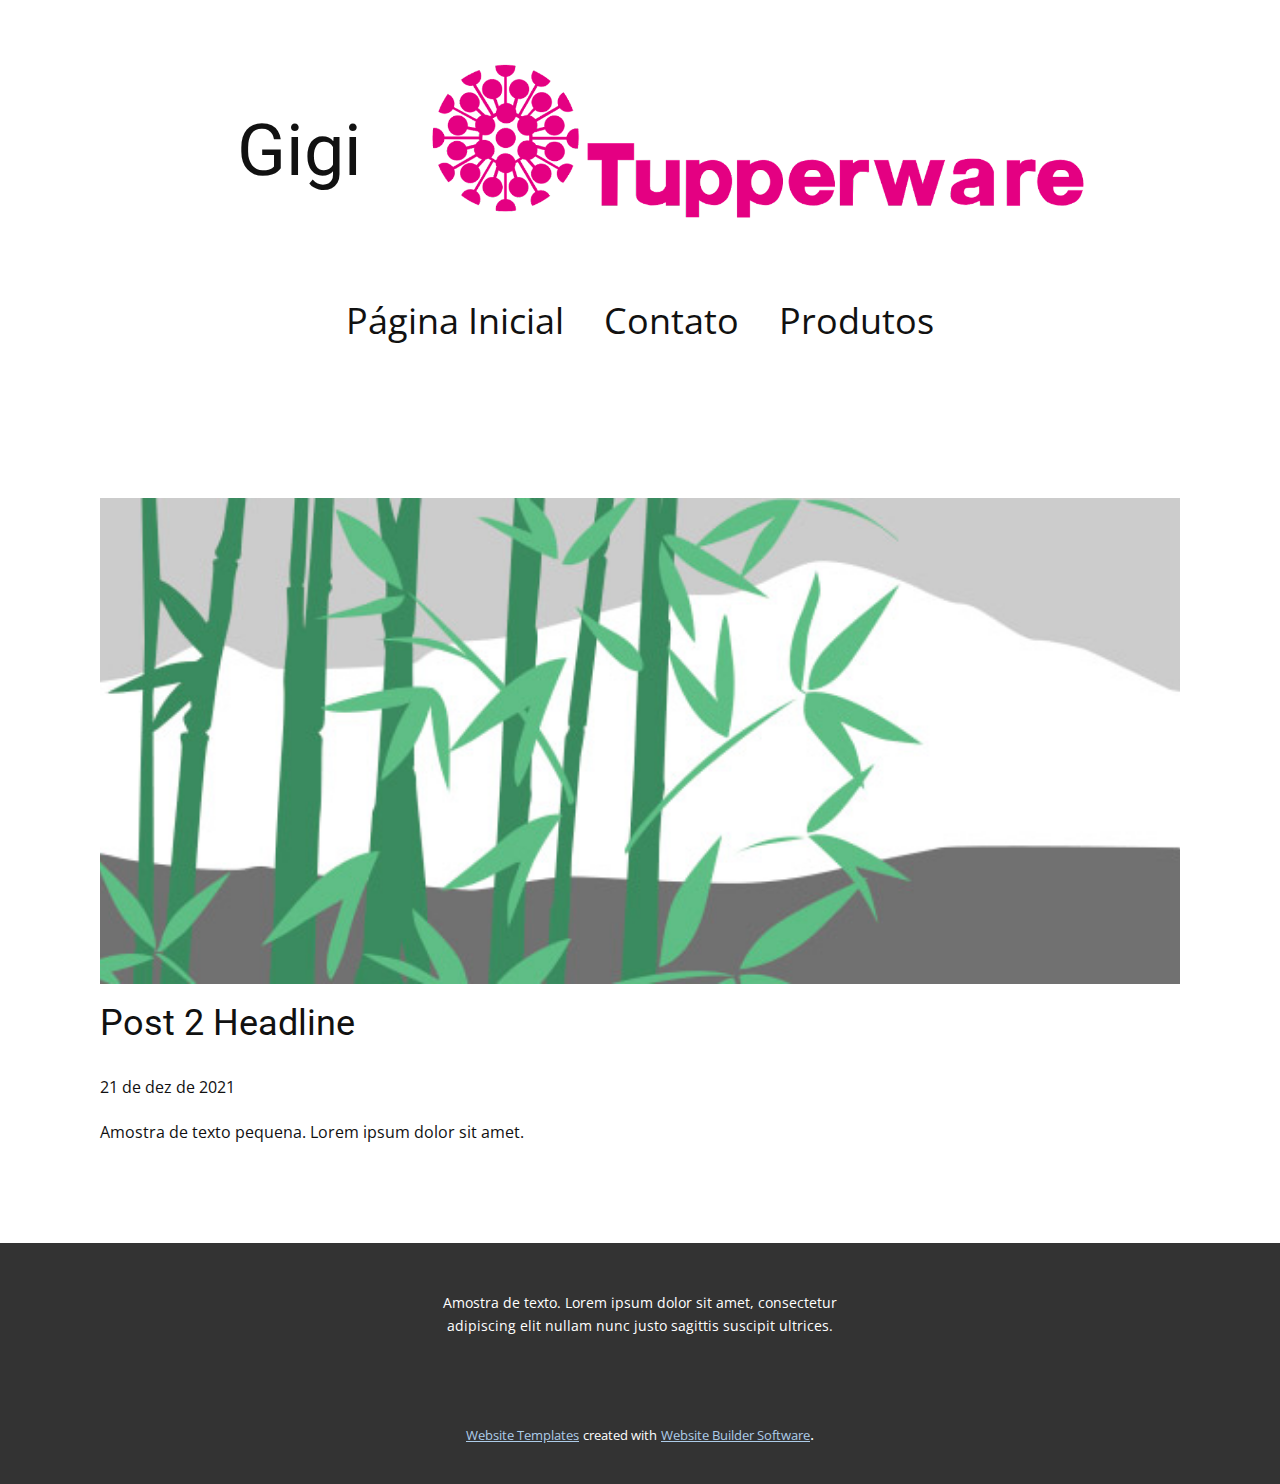
<file: blog/post-1.html>
<!doctype html>
<html style="font-size: 16px;"><head>
    <meta name="viewport" content="width=device-width, initial-scale=1.0">
    <meta charset="utf-8">
    <meta name="keywords" content="Post 1 Headline">
    <meta name="description" content="">
    <meta name="page_type" content="np-template-header-footer-from-plugin">
    <title>Post 2 Headline</title>
    <link rel="stylesheet" href="../nicepage.css" media="screen">
<link rel="stylesheet" href="../Post-Template.css" media="screen">
    <script class="u-script" type="text/javascript" src="../jquery.js" defer=""></script>
    <script class="u-script" type="text/javascript" src="../nicepage.js" defer=""></script>
    <meta name="generator" content="Nicepage 4.2.6, nicepage.com">
    <link id="u-theme-google-font" rel="stylesheet" href="https://fonts.googleapis.com/css?family=Roboto:100,100i,300,300i,400,400i,500,500i,700,700i,900,900i|Open+Sans:300,300i,400,400i,600,600i,700,700i,800,800i">
    
    
    <script type="application/ld+json">{
		"@context": "http://schema.org",
		"@type": "Organization",
		"name": "mmpjt",
		"logo": "images/Tupperware-vector-logo.png"
}</script>
    <meta name="theme-color" content="#478ac9">
  </head>
  <body class="u-body"><header class="u-clearfix u-header u-header" id="sec-bbd9"><div class="u-clearfix u-sheet u-sheet-1">
        <a href="https://nicepage.com" class="u-image u-logo u-image-1" data-image-width="1200" data-image-height="630">
          <img src="../images/Tupperware-vector-logo.png" class="u-logo-image u-logo-image-1">
        </a>
        <h1 class="u-headline u-text u-text-default u-title u-text-1">
          <a href="/">Gigi</a>
        </h1>
        <nav class="u-menu u-menu-dropdown u-offcanvas u-menu-1">
          <div class="menu-collapse" style="font-size: 2.25rem; letter-spacing: 0px;">
            <a class="u-button-style u-custom-left-right-menu-spacing u-custom-padding-bottom u-custom-top-bottom-menu-spacing u-nav-link u-text-active-palette-1-base u-text-hover-palette-2-base" href="#" style="padding: 8px 0px; font-size: calc(1em + 26px);">
              <svg viewBox="0 0 24 24"><use xmlns:xlink="http://www.w3.org/1999/xlink" xlink:href="#menu-hamburger"></use></svg>
              <svg version="1.1" xmlns="http://www.w3.org/2000/svg" xmlns:xlink="http://www.w3.org/1999/xlink"><defs><symbol id="menu-hamburger" viewBox="0 0 16 16" style="width: 16px; height: 16px;"><rect y="1" width="16" height="2"></rect><rect y="7" width="16" height="2"></rect><rect y="13" width="16" height="2"></rect>
</symbol>
</defs></svg>
            </a>
          </div>
          <div class="u-custom-menu u-nav-container">
            <ul class="u-nav u-unstyled u-nav-1"><li class="u-nav-item"><a class="u-button-style u-nav-link u-text-active-palette-1-base u-text-hover-palette-2-base" href="../Página-Inicial.html" style="padding: 10px 20px;">Página Inicial</a>
</li><li class="u-nav-item"><a class="u-button-style u-nav-link u-text-active-palette-1-base u-text-hover-palette-2-base" href="../Contato.html" style="padding: 10px 20px;">Contato</a>
</li><li class="u-nav-item"><a class="u-button-style u-nav-link u-text-active-palette-1-base u-text-hover-palette-2-base" style="padding: 10px 20px;">Produtos</a>
</li></ul>
          </div>
          <div class="u-custom-menu u-nav-container-collapse">
            <div class="u-black u-container-style u-inner-container-layout u-opacity u-opacity-95 u-sidenav">
              <div class="u-inner-container-layout u-sidenav-overflow">
                <div class="u-menu-close"></div>
                <ul class="u-align-center u-nav u-popupmenu-items u-unstyled u-nav-2"><li class="u-nav-item"><a class="u-button-style u-nav-link" href="../Página-Inicial.html" style="padding: 10px 20px;">Página Inicial</a>
</li><li class="u-nav-item"><a class="u-button-style u-nav-link" href="../Contato.html" style="padding: 10px 20px;">Contato</a>
</li><li class="u-nav-item"><a class="u-button-style u-nav-link" style="padding: 10px 20px;">Produtos</a>
</li></ul>
              </div>
            </div>
            <div class="u-black u-menu-overlay u-opacity u-opacity-70"></div>
          </div>
        </nav>
      </div></header>
    <section class="u-align-center u-clearfix u-section-1" id="sec-c91e">
      <div class="u-clearfix u-sheet u-valign-middle-md u-valign-middle-sm u-valign-middle-xs u-sheet-1"><!--post_details--><!--post_details_options_json--><!--{"source":""}--><!--/post_details_options_json--><!--blog_post-->
        <div class="u-container-style u-expanded-width u-post-details u-post-details-1">
          <div class="u-container-layout u-valign-middle u-container-layout-1"><!--blog_post_image-->
            <img alt="" class="u-blog-control u-expanded-width u-image u-image-default u-image-1" src="[data-uri]"><!--/blog_post_image--><!--blog_post_header-->
            <h2 class="u-blog-control u-text u-text-1">Post 2 Headline</h2><!--/blog_post_header--><!--blog_post_metadata-->
            <div class="u-blog-control u-metadata u-metadata-1"><!--blog_post_metadata_date-->
              <span class="u-meta-date u-meta-icon">21 de dez de 2021</span><!--/blog_post_metadata_date--><!--blog_post_metadata_category-->
              <!--/blog_post_metadata_category--><!--blog_post_metadata_comments-->
              <!--/blog_post_metadata_comments-->
            </div><!--/blog_post_metadata--><!--blog_post_content-->
            <div class="u-align-justify u-blog-control u-post-content u-text u-text-2 fr-view">
  Amostra de texto pequena. Lorem ipsum dolor sit amet.
  </div><!--/blog_post_content-->
          </div>
        </div><!--/blog_post--><!--/post_details-->
      </div>
    </section>
    
    
    <footer class="u-align-center u-clearfix u-footer u-grey-80 u-footer" id="sec-f19a"><div class="u-clearfix u-sheet u-sheet-1">
        <p class="u-small-text u-text u-text-variant u-text-1">Amostra de texto. Lorem ipsum dolor sit amet, consectetur adipiscing elit nullam nunc justo sagittis suscipit ultrices.</p>
      </div></footer>
    <section class="u-backlink u-clearfix u-grey-80">
      <a class="u-link" href="https://nicepage.com/website-templates" target="_blank">
        <span>Website Templates</span>
      </a>
      <p class="u-text">
        <span>created with</span>
      </p>
      <a class="u-link" href="" target="_blank">
        <span>Website Builder Software</span>
      </a>. 
    </section>
  
</body></html>
</file>
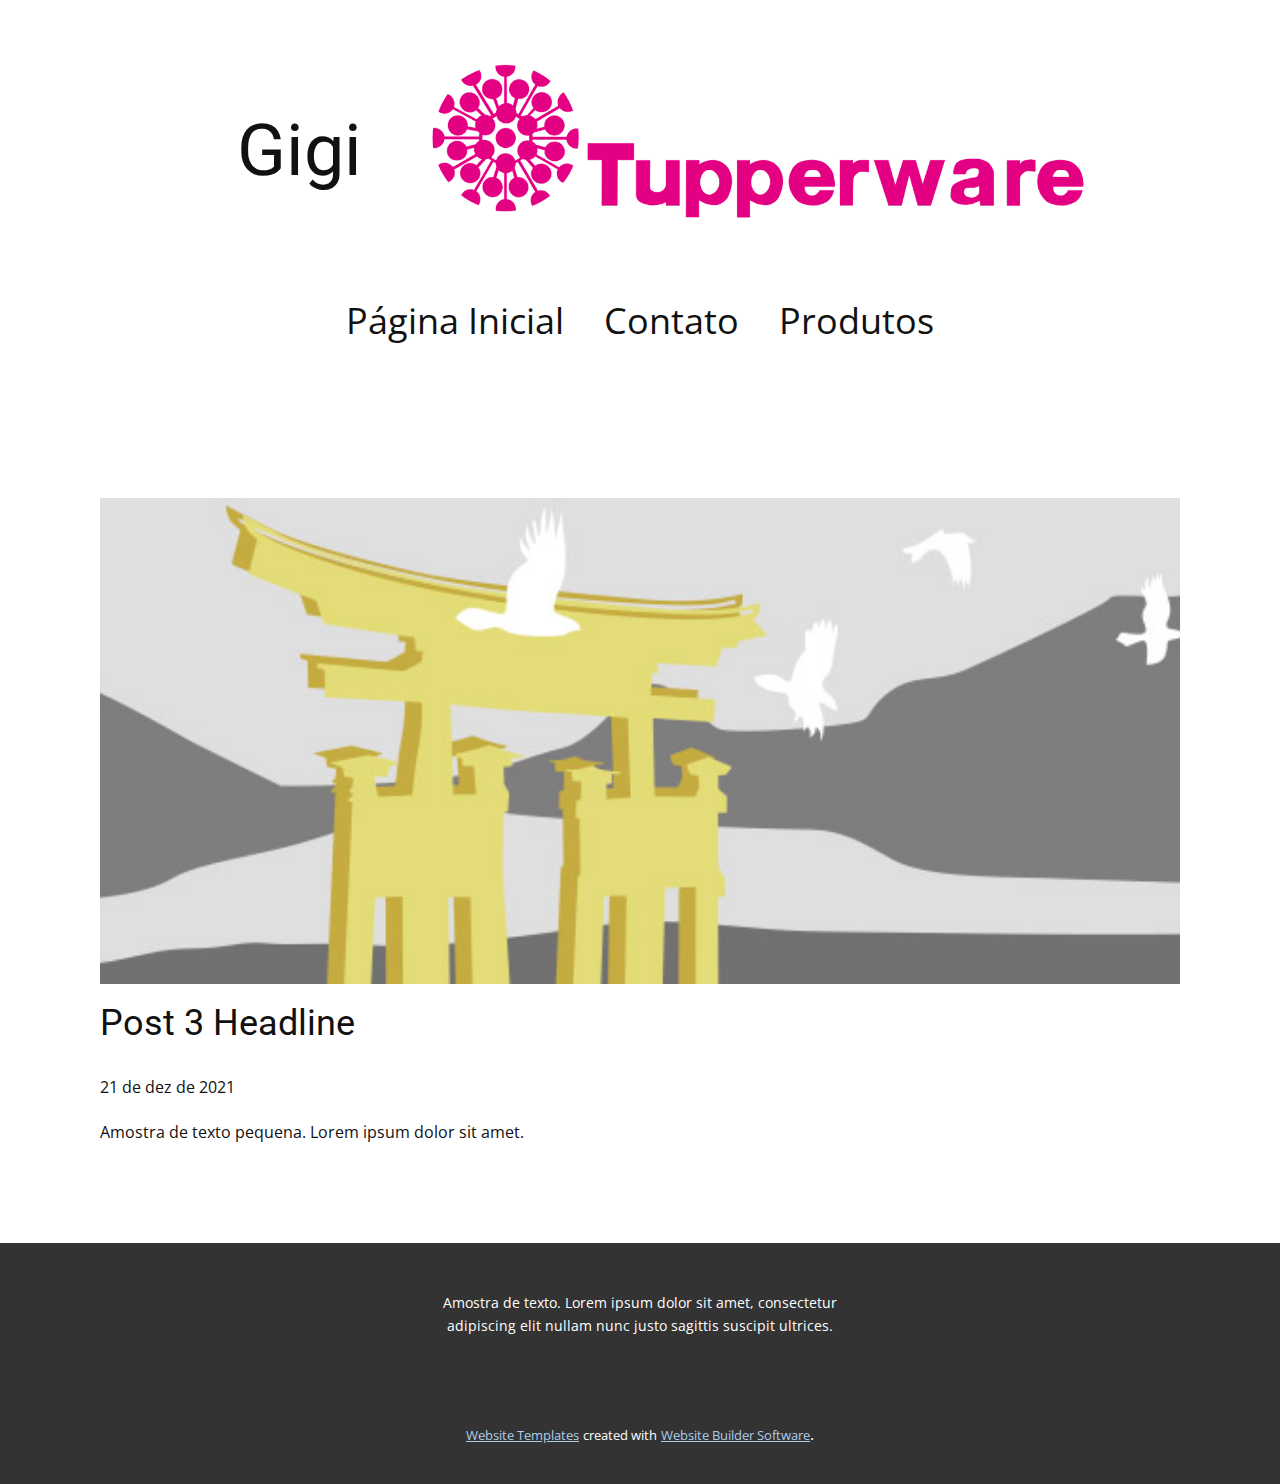
<file: blog/post-2.html>
<!doctype html>
<html style="font-size: 16px;"><head>
    <meta name="viewport" content="width=device-width, initial-scale=1.0">
    <meta charset="utf-8">
    <meta name="keywords" content="Post 1 Headline">
    <meta name="description" content="">
    <meta name="page_type" content="np-template-header-footer-from-plugin">
    <title>Post 3 Headline</title>
    <link rel="stylesheet" href="../nicepage.css" media="screen">
<link rel="stylesheet" href="../Post-Template.css" media="screen">
    <script class="u-script" type="text/javascript" src="../jquery.js" defer=""></script>
    <script class="u-script" type="text/javascript" src="../nicepage.js" defer=""></script>
    <meta name="generator" content="Nicepage 4.2.6, nicepage.com">
    <link id="u-theme-google-font" rel="stylesheet" href="https://fonts.googleapis.com/css?family=Roboto:100,100i,300,300i,400,400i,500,500i,700,700i,900,900i|Open+Sans:300,300i,400,400i,600,600i,700,700i,800,800i">
    
    
    <script type="application/ld+json">{
		"@context": "http://schema.org",
		"@type": "Organization",
		"name": "mmpjt",
		"logo": "images/Tupperware-vector-logo.png"
}</script>
    <meta name="theme-color" content="#478ac9">
  </head>
  <body class="u-body"><header class="u-clearfix u-header u-header" id="sec-bbd9"><div class="u-clearfix u-sheet u-sheet-1">
        <a href="https://nicepage.com" class="u-image u-logo u-image-1" data-image-width="1200" data-image-height="630">
          <img src="../images/Tupperware-vector-logo.png" class="u-logo-image u-logo-image-1">
        </a>
        <h1 class="u-headline u-text u-text-default u-title u-text-1">
          <a href="/">Gigi</a>
        </h1>
        <nav class="u-menu u-menu-dropdown u-offcanvas u-menu-1">
          <div class="menu-collapse" style="font-size: 2.25rem; letter-spacing: 0px;">
            <a class="u-button-style u-custom-left-right-menu-spacing u-custom-padding-bottom u-custom-top-bottom-menu-spacing u-nav-link u-text-active-palette-1-base u-text-hover-palette-2-base" href="#" style="padding: 8px 0px; font-size: calc(1em + 26px);">
              <svg viewBox="0 0 24 24"><use xmlns:xlink="http://www.w3.org/1999/xlink" xlink:href="#menu-hamburger"></use></svg>
              <svg version="1.1" xmlns="http://www.w3.org/2000/svg" xmlns:xlink="http://www.w3.org/1999/xlink"><defs><symbol id="menu-hamburger" viewBox="0 0 16 16" style="width: 16px; height: 16px;"><rect y="1" width="16" height="2"></rect><rect y="7" width="16" height="2"></rect><rect y="13" width="16" height="2"></rect>
</symbol>
</defs></svg>
            </a>
          </div>
          <div class="u-custom-menu u-nav-container">
            <ul class="u-nav u-unstyled u-nav-1"><li class="u-nav-item"><a class="u-button-style u-nav-link u-text-active-palette-1-base u-text-hover-palette-2-base" href="../Página-Inicial.html" style="padding: 10px 20px;">Página Inicial</a>
</li><li class="u-nav-item"><a class="u-button-style u-nav-link u-text-active-palette-1-base u-text-hover-palette-2-base" href="../Contato.html" style="padding: 10px 20px;">Contato</a>
</li><li class="u-nav-item"><a class="u-button-style u-nav-link u-text-active-palette-1-base u-text-hover-palette-2-base" style="padding: 10px 20px;">Produtos</a>
</li></ul>
          </div>
          <div class="u-custom-menu u-nav-container-collapse">
            <div class="u-black u-container-style u-inner-container-layout u-opacity u-opacity-95 u-sidenav">
              <div class="u-inner-container-layout u-sidenav-overflow">
                <div class="u-menu-close"></div>
                <ul class="u-align-center u-nav u-popupmenu-items u-unstyled u-nav-2"><li class="u-nav-item"><a class="u-button-style u-nav-link" href="../Página-Inicial.html" style="padding: 10px 20px;">Página Inicial</a>
</li><li class="u-nav-item"><a class="u-button-style u-nav-link" href="../Contato.html" style="padding: 10px 20px;">Contato</a>
</li><li class="u-nav-item"><a class="u-button-style u-nav-link" style="padding: 10px 20px;">Produtos</a>
</li></ul>
              </div>
            </div>
            <div class="u-black u-menu-overlay u-opacity u-opacity-70"></div>
          </div>
        </nav>
      </div></header>
    <section class="u-align-center u-clearfix u-section-1" id="sec-c91e">
      <div class="u-clearfix u-sheet u-valign-middle-md u-valign-middle-sm u-valign-middle-xs u-sheet-1"><!--post_details--><!--post_details_options_json--><!--{"source":""}--><!--/post_details_options_json--><!--blog_post-->
        <div class="u-container-style u-expanded-width u-post-details u-post-details-1">
          <div class="u-container-layout u-valign-middle u-container-layout-1"><!--blog_post_image-->
            <img alt="" class="u-blog-control u-expanded-width u-image u-image-default u-image-1" src="[data-uri]"><!--/blog_post_image--><!--blog_post_header-->
            <h2 class="u-blog-control u-text u-text-1">Post 3 Headline</h2><!--/blog_post_header--><!--blog_post_metadata-->
            <div class="u-blog-control u-metadata u-metadata-1"><!--blog_post_metadata_date-->
              <span class="u-meta-date u-meta-icon">21 de dez de 2021</span><!--/blog_post_metadata_date--><!--blog_post_metadata_category-->
              <!--/blog_post_metadata_category--><!--blog_post_metadata_comments-->
              <!--/blog_post_metadata_comments-->
            </div><!--/blog_post_metadata--><!--blog_post_content-->
            <div class="u-align-justify u-blog-control u-post-content u-text u-text-2 fr-view">
  Amostra de texto pequena. Lorem ipsum dolor sit amet.
  </div><!--/blog_post_content-->
          </div>
        </div><!--/blog_post--><!--/post_details-->
      </div>
    </section>
    
    
    <footer class="u-align-center u-clearfix u-footer u-grey-80 u-footer" id="sec-f19a"><div class="u-clearfix u-sheet u-sheet-1">
        <p class="u-small-text u-text u-text-variant u-text-1">Amostra de texto. Lorem ipsum dolor sit amet, consectetur adipiscing elit nullam nunc justo sagittis suscipit ultrices.</p>
      </div></footer>
    <section class="u-backlink u-clearfix u-grey-80">
      <a class="u-link" href="https://nicepage.com/website-templates" target="_blank">
        <span>Website Templates</span>
      </a>
      <p class="u-text">
        <span>created with</span>
      </p>
      <a class="u-link" href="" target="_blank">
        <span>Website Builder Software</span>
      </a>. 
    </section>
  
</body></html>
</file>
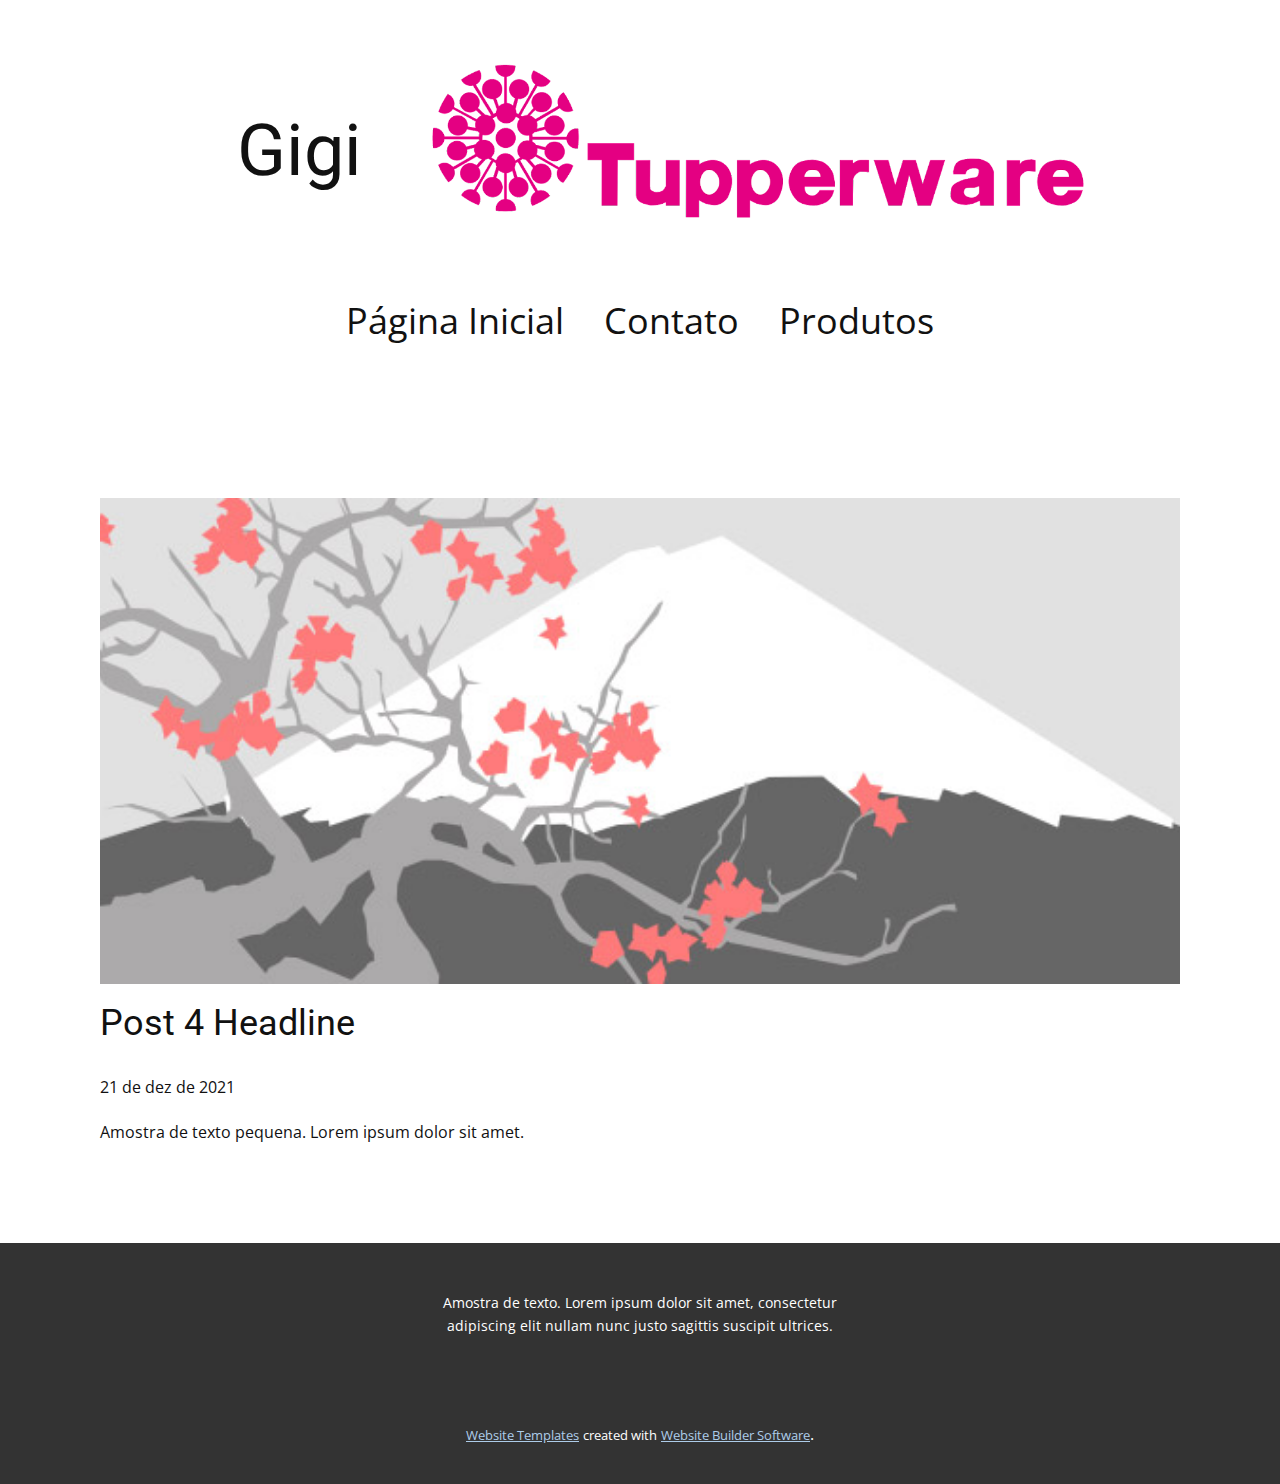
<file: blog/post-3.html>
<!doctype html>
<html style="font-size: 16px;"><head>
    <meta name="viewport" content="width=device-width, initial-scale=1.0">
    <meta charset="utf-8">
    <meta name="keywords" content="Post 1 Headline">
    <meta name="description" content="">
    <meta name="page_type" content="np-template-header-footer-from-plugin">
    <title>Post 4 Headline</title>
    <link rel="stylesheet" href="../nicepage.css" media="screen">
<link rel="stylesheet" href="../Post-Template.css" media="screen">
    <script class="u-script" type="text/javascript" src="../jquery.js" defer=""></script>
    <script class="u-script" type="text/javascript" src="../nicepage.js" defer=""></script>
    <meta name="generator" content="Nicepage 4.2.6, nicepage.com">
    <link id="u-theme-google-font" rel="stylesheet" href="https://fonts.googleapis.com/css?family=Roboto:100,100i,300,300i,400,400i,500,500i,700,700i,900,900i|Open+Sans:300,300i,400,400i,600,600i,700,700i,800,800i">
    
    
    <script type="application/ld+json">{
		"@context": "http://schema.org",
		"@type": "Organization",
		"name": "mmpjt",
		"logo": "images/Tupperware-vector-logo.png"
}</script>
    <meta name="theme-color" content="#478ac9">
  </head>
  <body class="u-body"><header class="u-clearfix u-header u-header" id="sec-bbd9"><div class="u-clearfix u-sheet u-sheet-1">
        <a href="https://nicepage.com" class="u-image u-logo u-image-1" data-image-width="1200" data-image-height="630">
          <img src="../images/Tupperware-vector-logo.png" class="u-logo-image u-logo-image-1">
        </a>
        <h1 class="u-headline u-text u-text-default u-title u-text-1">
          <a href="/">Gigi</a>
        </h1>
        <nav class="u-menu u-menu-dropdown u-offcanvas u-menu-1">
          <div class="menu-collapse" style="font-size: 2.25rem; letter-spacing: 0px;">
            <a class="u-button-style u-custom-left-right-menu-spacing u-custom-padding-bottom u-custom-top-bottom-menu-spacing u-nav-link u-text-active-palette-1-base u-text-hover-palette-2-base" href="#" style="padding: 8px 0px; font-size: calc(1em + 26px);">
              <svg viewBox="0 0 24 24"><use xmlns:xlink="http://www.w3.org/1999/xlink" xlink:href="#menu-hamburger"></use></svg>
              <svg version="1.1" xmlns="http://www.w3.org/2000/svg" xmlns:xlink="http://www.w3.org/1999/xlink"><defs><symbol id="menu-hamburger" viewBox="0 0 16 16" style="width: 16px; height: 16px;"><rect y="1" width="16" height="2"></rect><rect y="7" width="16" height="2"></rect><rect y="13" width="16" height="2"></rect>
</symbol>
</defs></svg>
            </a>
          </div>
          <div class="u-custom-menu u-nav-container">
            <ul class="u-nav u-unstyled u-nav-1"><li class="u-nav-item"><a class="u-button-style u-nav-link u-text-active-palette-1-base u-text-hover-palette-2-base" href="../Página-Inicial.html" style="padding: 10px 20px;">Página Inicial</a>
</li><li class="u-nav-item"><a class="u-button-style u-nav-link u-text-active-palette-1-base u-text-hover-palette-2-base" href="../Contato.html" style="padding: 10px 20px;">Contato</a>
</li><li class="u-nav-item"><a class="u-button-style u-nav-link u-text-active-palette-1-base u-text-hover-palette-2-base" style="padding: 10px 20px;">Produtos</a>
</li></ul>
          </div>
          <div class="u-custom-menu u-nav-container-collapse">
            <div class="u-black u-container-style u-inner-container-layout u-opacity u-opacity-95 u-sidenav">
              <div class="u-inner-container-layout u-sidenav-overflow">
                <div class="u-menu-close"></div>
                <ul class="u-align-center u-nav u-popupmenu-items u-unstyled u-nav-2"><li class="u-nav-item"><a class="u-button-style u-nav-link" href="../Página-Inicial.html" style="padding: 10px 20px;">Página Inicial</a>
</li><li class="u-nav-item"><a class="u-button-style u-nav-link" href="../Contato.html" style="padding: 10px 20px;">Contato</a>
</li><li class="u-nav-item"><a class="u-button-style u-nav-link" style="padding: 10px 20px;">Produtos</a>
</li></ul>
              </div>
            </div>
            <div class="u-black u-menu-overlay u-opacity u-opacity-70"></div>
          </div>
        </nav>
      </div></header>
    <section class="u-align-center u-clearfix u-section-1" id="sec-c91e">
      <div class="u-clearfix u-sheet u-valign-middle-md u-valign-middle-sm u-valign-middle-xs u-sheet-1"><!--post_details--><!--post_details_options_json--><!--{"source":""}--><!--/post_details_options_json--><!--blog_post-->
        <div class="u-container-style u-expanded-width u-post-details u-post-details-1">
          <div class="u-container-layout u-valign-middle u-container-layout-1"><!--blog_post_image-->
            <img alt="" class="u-blog-control u-expanded-width u-image u-image-default u-image-1" src="[data-uri]"><!--/blog_post_image--><!--blog_post_header-->
            <h2 class="u-blog-control u-text u-text-1">Post 4 Headline</h2><!--/blog_post_header--><!--blog_post_metadata-->
            <div class="u-blog-control u-metadata u-metadata-1"><!--blog_post_metadata_date-->
              <span class="u-meta-date u-meta-icon">21 de dez de 2021</span><!--/blog_post_metadata_date--><!--blog_post_metadata_category-->
              <!--/blog_post_metadata_category--><!--blog_post_metadata_comments-->
              <!--/blog_post_metadata_comments-->
            </div><!--/blog_post_metadata--><!--blog_post_content-->
            <div class="u-align-justify u-blog-control u-post-content u-text u-text-2 fr-view">
  Amostra de texto pequena. Lorem ipsum dolor sit amet.
  </div><!--/blog_post_content-->
          </div>
        </div><!--/blog_post--><!--/post_details-->
      </div>
    </section>
    
    
    <footer class="u-align-center u-clearfix u-footer u-grey-80 u-footer" id="sec-f19a"><div class="u-clearfix u-sheet u-sheet-1">
        <p class="u-small-text u-text u-text-variant u-text-1">Amostra de texto. Lorem ipsum dolor sit amet, consectetur adipiscing elit nullam nunc justo sagittis suscipit ultrices.</p>
      </div></footer>
    <section class="u-backlink u-clearfix u-grey-80">
      <a class="u-link" href="https://nicepage.com/website-templates" target="_blank">
        <span>Website Templates</span>
      </a>
      <p class="u-text">
        <span>created with</span>
      </p>
      <a class="u-link" href="" target="_blank">
        <span>Website Builder Software</span>
      </a>. 
    </section>
  
</body></html>
</file>
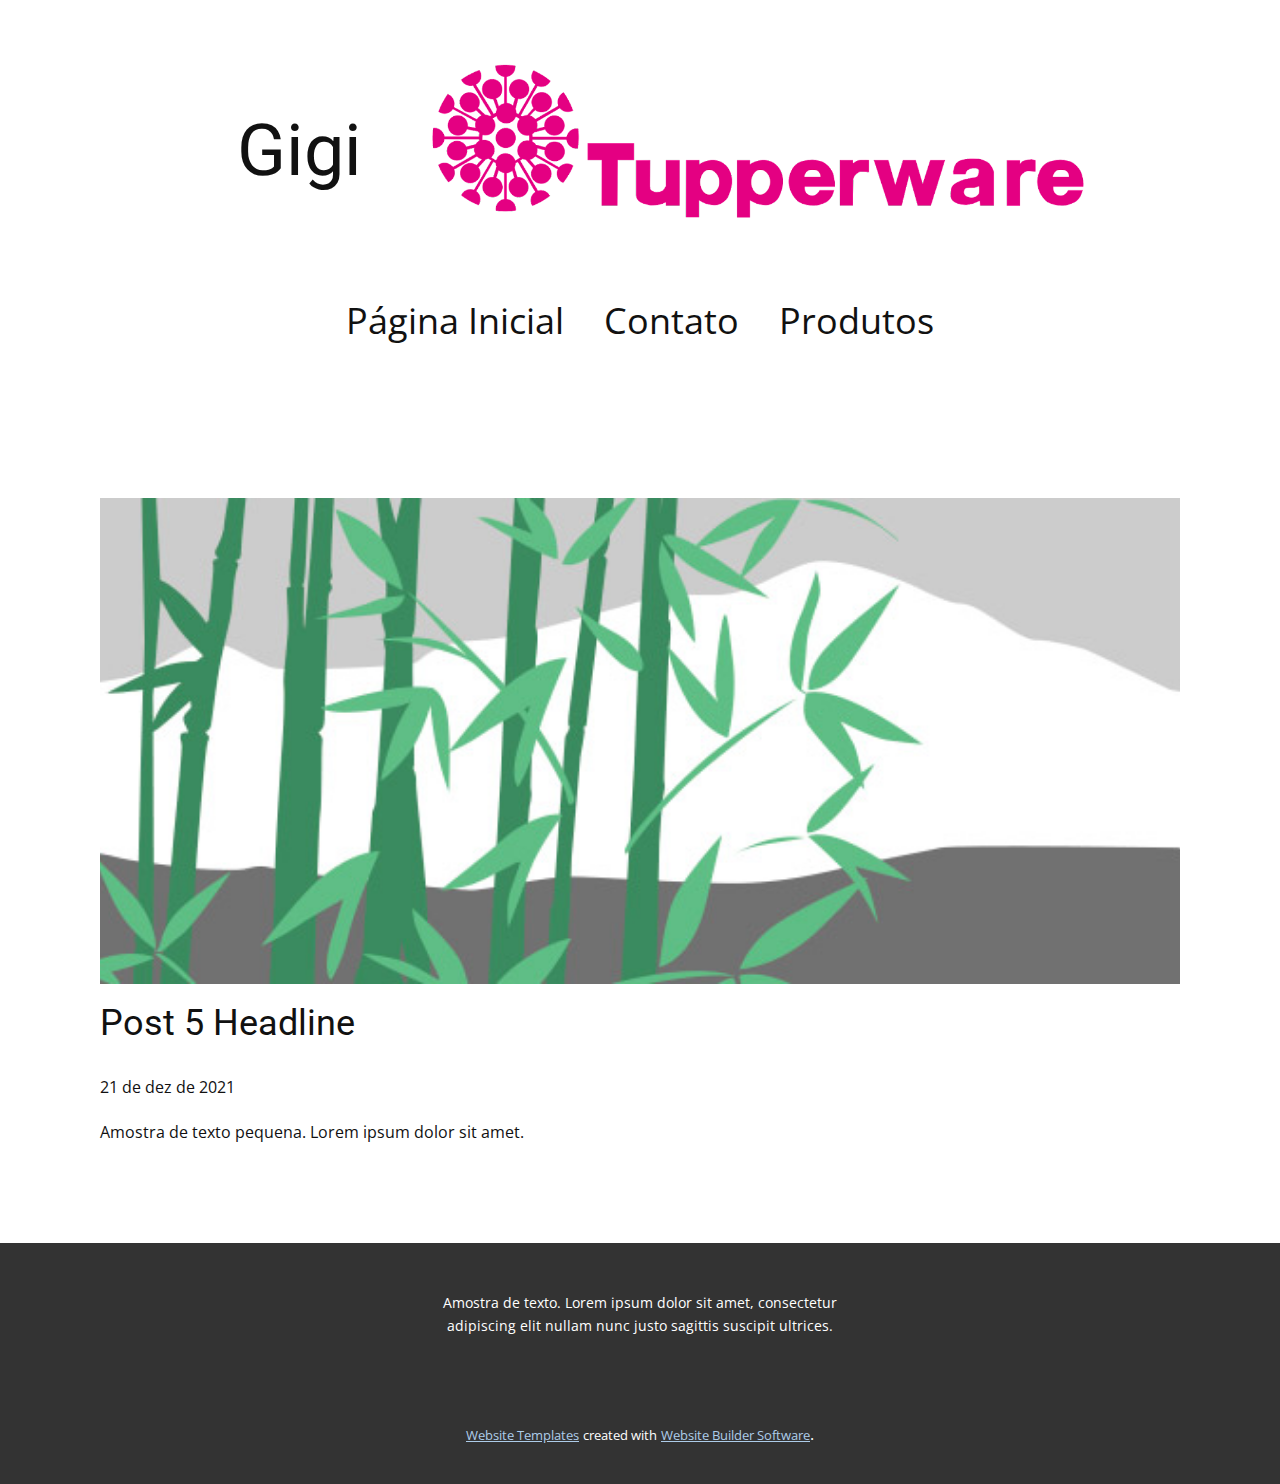
<file: blog/post-4.html>
<!doctype html>
<html style="font-size: 16px;"><head>
    <meta name="viewport" content="width=device-width, initial-scale=1.0">
    <meta charset="utf-8">
    <meta name="keywords" content="Post 1 Headline">
    <meta name="description" content="">
    <meta name="page_type" content="np-template-header-footer-from-plugin">
    <title>Post 5 Headline</title>
    <link rel="stylesheet" href="../nicepage.css" media="screen">
<link rel="stylesheet" href="../Post-Template.css" media="screen">
    <script class="u-script" type="text/javascript" src="../jquery.js" defer=""></script>
    <script class="u-script" type="text/javascript" src="../nicepage.js" defer=""></script>
    <meta name="generator" content="Nicepage 4.2.6, nicepage.com">
    <link id="u-theme-google-font" rel="stylesheet" href="https://fonts.googleapis.com/css?family=Roboto:100,100i,300,300i,400,400i,500,500i,700,700i,900,900i|Open+Sans:300,300i,400,400i,600,600i,700,700i,800,800i">
    
    
    <script type="application/ld+json">{
		"@context": "http://schema.org",
		"@type": "Organization",
		"name": "mmpjt",
		"logo": "images/Tupperware-vector-logo.png"
}</script>
    <meta name="theme-color" content="#478ac9">
  </head>
  <body class="u-body"><header class="u-clearfix u-header u-header" id="sec-bbd9"><div class="u-clearfix u-sheet u-sheet-1">
        <a href="https://nicepage.com" class="u-image u-logo u-image-1" data-image-width="1200" data-image-height="630">
          <img src="../images/Tupperware-vector-logo.png" class="u-logo-image u-logo-image-1">
        </a>
        <h1 class="u-headline u-text u-text-default u-title u-text-1">
          <a href="/">Gigi</a>
        </h1>
        <nav class="u-menu u-menu-dropdown u-offcanvas u-menu-1">
          <div class="menu-collapse" style="font-size: 2.25rem; letter-spacing: 0px;">
            <a class="u-button-style u-custom-left-right-menu-spacing u-custom-padding-bottom u-custom-top-bottom-menu-spacing u-nav-link u-text-active-palette-1-base u-text-hover-palette-2-base" href="#" style="padding: 8px 0px; font-size: calc(1em + 26px);">
              <svg viewBox="0 0 24 24"><use xmlns:xlink="http://www.w3.org/1999/xlink" xlink:href="#menu-hamburger"></use></svg>
              <svg version="1.1" xmlns="http://www.w3.org/2000/svg" xmlns:xlink="http://www.w3.org/1999/xlink"><defs><symbol id="menu-hamburger" viewBox="0 0 16 16" style="width: 16px; height: 16px;"><rect y="1" width="16" height="2"></rect><rect y="7" width="16" height="2"></rect><rect y="13" width="16" height="2"></rect>
</symbol>
</defs></svg>
            </a>
          </div>
          <div class="u-custom-menu u-nav-container">
            <ul class="u-nav u-unstyled u-nav-1"><li class="u-nav-item"><a class="u-button-style u-nav-link u-text-active-palette-1-base u-text-hover-palette-2-base" href="../Página-Inicial.html" style="padding: 10px 20px;">Página Inicial</a>
</li><li class="u-nav-item"><a class="u-button-style u-nav-link u-text-active-palette-1-base u-text-hover-palette-2-base" href="../Contato.html" style="padding: 10px 20px;">Contato</a>
</li><li class="u-nav-item"><a class="u-button-style u-nav-link u-text-active-palette-1-base u-text-hover-palette-2-base" style="padding: 10px 20px;">Produtos</a>
</li></ul>
          </div>
          <div class="u-custom-menu u-nav-container-collapse">
            <div class="u-black u-container-style u-inner-container-layout u-opacity u-opacity-95 u-sidenav">
              <div class="u-inner-container-layout u-sidenav-overflow">
                <div class="u-menu-close"></div>
                <ul class="u-align-center u-nav u-popupmenu-items u-unstyled u-nav-2"><li class="u-nav-item"><a class="u-button-style u-nav-link" href="../Página-Inicial.html" style="padding: 10px 20px;">Página Inicial</a>
</li><li class="u-nav-item"><a class="u-button-style u-nav-link" href="../Contato.html" style="padding: 10px 20px;">Contato</a>
</li><li class="u-nav-item"><a class="u-button-style u-nav-link" style="padding: 10px 20px;">Produtos</a>
</li></ul>
              </div>
            </div>
            <div class="u-black u-menu-overlay u-opacity u-opacity-70"></div>
          </div>
        </nav>
      </div></header>
    <section class="u-align-center u-clearfix u-section-1" id="sec-c91e">
      <div class="u-clearfix u-sheet u-valign-middle-md u-valign-middle-sm u-valign-middle-xs u-sheet-1"><!--post_details--><!--post_details_options_json--><!--{"source":""}--><!--/post_details_options_json--><!--blog_post-->
        <div class="u-container-style u-expanded-width u-post-details u-post-details-1">
          <div class="u-container-layout u-valign-middle u-container-layout-1"><!--blog_post_image-->
            <img alt="" class="u-blog-control u-expanded-width u-image u-image-default u-image-1" src="[data-uri]"><!--/blog_post_image--><!--blog_post_header-->
            <h2 class="u-blog-control u-text u-text-1">Post 5 Headline</h2><!--/blog_post_header--><!--blog_post_metadata-->
            <div class="u-blog-control u-metadata u-metadata-1"><!--blog_post_metadata_date-->
              <span class="u-meta-date u-meta-icon">21 de dez de 2021</span><!--/blog_post_metadata_date--><!--blog_post_metadata_category-->
              <!--/blog_post_metadata_category--><!--blog_post_metadata_comments-->
              <!--/blog_post_metadata_comments-->
            </div><!--/blog_post_metadata--><!--blog_post_content-->
            <div class="u-align-justify u-blog-control u-post-content u-text u-text-2 fr-view">
  Amostra de texto pequena. Lorem ipsum dolor sit amet.
  </div><!--/blog_post_content-->
          </div>
        </div><!--/blog_post--><!--/post_details-->
      </div>
    </section>
    
    
    <footer class="u-align-center u-clearfix u-footer u-grey-80 u-footer" id="sec-f19a"><div class="u-clearfix u-sheet u-sheet-1">
        <p class="u-small-text u-text u-text-variant u-text-1">Amostra de texto. Lorem ipsum dolor sit amet, consectetur adipiscing elit nullam nunc justo sagittis suscipit ultrices.</p>
      </div></footer>
    <section class="u-backlink u-clearfix u-grey-80">
      <a class="u-link" href="https://nicepage.com/website-templates" target="_blank">
        <span>Website Templates</span>
      </a>
      <p class="u-text">
        <span>created with</span>
      </p>
      <a class="u-link" href="" target="_blank">
        <span>Website Builder Software</span>
      </a>. 
    </section>
  
</body></html>
</file>
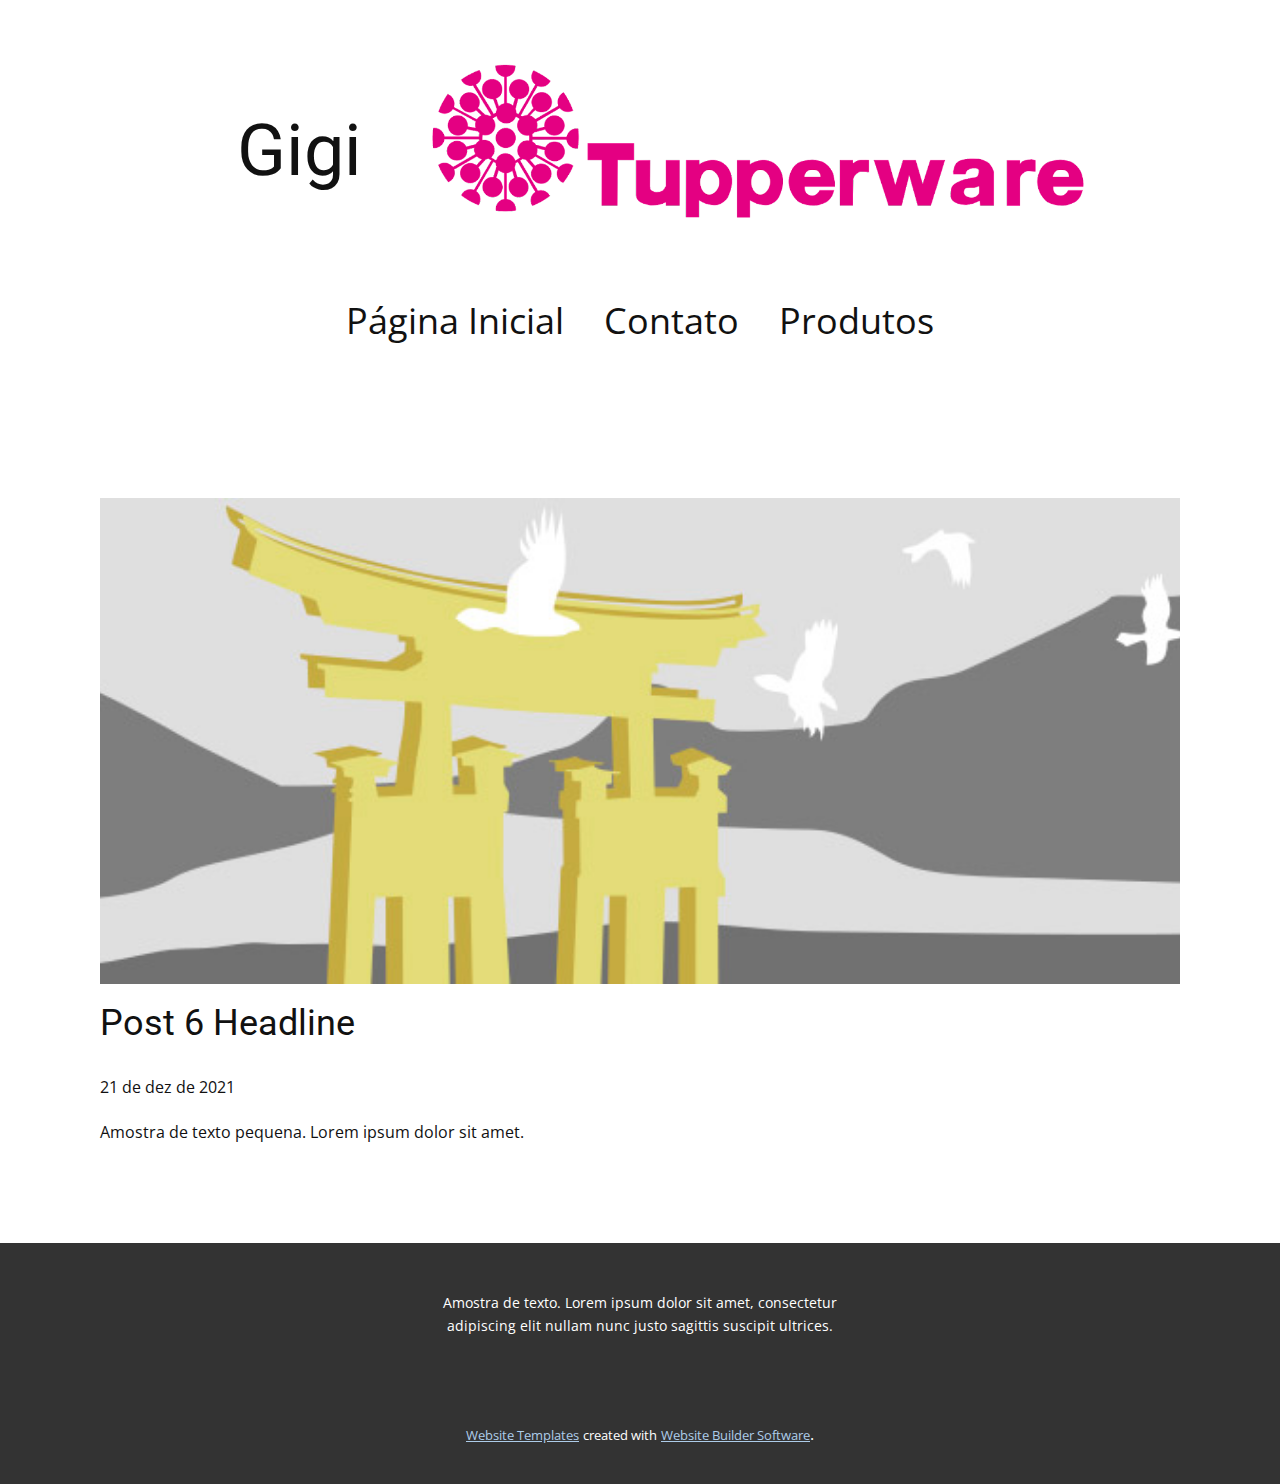
<file: blog/post-5.html>
<!doctype html>
<html style="font-size: 16px;"><head>
    <meta name="viewport" content="width=device-width, initial-scale=1.0">
    <meta charset="utf-8">
    <meta name="keywords" content="Post 1 Headline">
    <meta name="description" content="">
    <meta name="page_type" content="np-template-header-footer-from-plugin">
    <title>Post 6 Headline</title>
    <link rel="stylesheet" href="../nicepage.css" media="screen">
<link rel="stylesheet" href="../Post-Template.css" media="screen">
    <script class="u-script" type="text/javascript" src="../jquery.js" defer=""></script>
    <script class="u-script" type="text/javascript" src="../nicepage.js" defer=""></script>
    <meta name="generator" content="Nicepage 4.2.6, nicepage.com">
    <link id="u-theme-google-font" rel="stylesheet" href="https://fonts.googleapis.com/css?family=Roboto:100,100i,300,300i,400,400i,500,500i,700,700i,900,900i|Open+Sans:300,300i,400,400i,600,600i,700,700i,800,800i">
    
    
    <script type="application/ld+json">{
		"@context": "http://schema.org",
		"@type": "Organization",
		"name": "mmpjt",
		"logo": "images/Tupperware-vector-logo.png"
}</script>
    <meta name="theme-color" content="#478ac9">
  </head>
  <body class="u-body"><header class="u-clearfix u-header u-header" id="sec-bbd9"><div class="u-clearfix u-sheet u-sheet-1">
        <a href="https://nicepage.com" class="u-image u-logo u-image-1" data-image-width="1200" data-image-height="630">
          <img src="../images/Tupperware-vector-logo.png" class="u-logo-image u-logo-image-1">
        </a>
        <h1 class="u-headline u-text u-text-default u-title u-text-1">
          <a href="/">Gigi</a>
        </h1>
        <nav class="u-menu u-menu-dropdown u-offcanvas u-menu-1">
          <div class="menu-collapse" style="font-size: 2.25rem; letter-spacing: 0px;">
            <a class="u-button-style u-custom-left-right-menu-spacing u-custom-padding-bottom u-custom-top-bottom-menu-spacing u-nav-link u-text-active-palette-1-base u-text-hover-palette-2-base" href="#" style="padding: 8px 0px; font-size: calc(1em + 26px);">
              <svg viewBox="0 0 24 24"><use xmlns:xlink="http://www.w3.org/1999/xlink" xlink:href="#menu-hamburger"></use></svg>
              <svg version="1.1" xmlns="http://www.w3.org/2000/svg" xmlns:xlink="http://www.w3.org/1999/xlink"><defs><symbol id="menu-hamburger" viewBox="0 0 16 16" style="width: 16px; height: 16px;"><rect y="1" width="16" height="2"></rect><rect y="7" width="16" height="2"></rect><rect y="13" width="16" height="2"></rect>
</symbol>
</defs></svg>
            </a>
          </div>
          <div class="u-custom-menu u-nav-container">
            <ul class="u-nav u-unstyled u-nav-1"><li class="u-nav-item"><a class="u-button-style u-nav-link u-text-active-palette-1-base u-text-hover-palette-2-base" href="../Página-Inicial.html" style="padding: 10px 20px;">Página Inicial</a>
</li><li class="u-nav-item"><a class="u-button-style u-nav-link u-text-active-palette-1-base u-text-hover-palette-2-base" href="../Contato.html" style="padding: 10px 20px;">Contato</a>
</li><li class="u-nav-item"><a class="u-button-style u-nav-link u-text-active-palette-1-base u-text-hover-palette-2-base" style="padding: 10px 20px;">Produtos</a>
</li></ul>
          </div>
          <div class="u-custom-menu u-nav-container-collapse">
            <div class="u-black u-container-style u-inner-container-layout u-opacity u-opacity-95 u-sidenav">
              <div class="u-inner-container-layout u-sidenav-overflow">
                <div class="u-menu-close"></div>
                <ul class="u-align-center u-nav u-popupmenu-items u-unstyled u-nav-2"><li class="u-nav-item"><a class="u-button-style u-nav-link" href="../Página-Inicial.html" style="padding: 10px 20px;">Página Inicial</a>
</li><li class="u-nav-item"><a class="u-button-style u-nav-link" href="../Contato.html" style="padding: 10px 20px;">Contato</a>
</li><li class="u-nav-item"><a class="u-button-style u-nav-link" style="padding: 10px 20px;">Produtos</a>
</li></ul>
              </div>
            </div>
            <div class="u-black u-menu-overlay u-opacity u-opacity-70"></div>
          </div>
        </nav>
      </div></header>
    <section class="u-align-center u-clearfix u-section-1" id="sec-c91e">
      <div class="u-clearfix u-sheet u-valign-middle-md u-valign-middle-sm u-valign-middle-xs u-sheet-1"><!--post_details--><!--post_details_options_json--><!--{"source":""}--><!--/post_details_options_json--><!--blog_post-->
        <div class="u-container-style u-expanded-width u-post-details u-post-details-1">
          <div class="u-container-layout u-valign-middle u-container-layout-1"><!--blog_post_image-->
            <img alt="" class="u-blog-control u-expanded-width u-image u-image-default u-image-1" src="[data-uri]"><!--/blog_post_image--><!--blog_post_header-->
            <h2 class="u-blog-control u-text u-text-1">Post 6 Headline</h2><!--/blog_post_header--><!--blog_post_metadata-->
            <div class="u-blog-control u-metadata u-metadata-1"><!--blog_post_metadata_date-->
              <span class="u-meta-date u-meta-icon">21 de dez de 2021</span><!--/blog_post_metadata_date--><!--blog_post_metadata_category-->
              <!--/blog_post_metadata_category--><!--blog_post_metadata_comments-->
              <!--/blog_post_metadata_comments-->
            </div><!--/blog_post_metadata--><!--blog_post_content-->
            <div class="u-align-justify u-blog-control u-post-content u-text u-text-2 fr-view">
  Amostra de texto pequena. Lorem ipsum dolor sit amet.
  </div><!--/blog_post_content-->
          </div>
        </div><!--/blog_post--><!--/post_details-->
      </div>
    </section>
    
    
    <footer class="u-align-center u-clearfix u-footer u-grey-80 u-footer" id="sec-f19a"><div class="u-clearfix u-sheet u-sheet-1">
        <p class="u-small-text u-text u-text-variant u-text-1">Amostra de texto. Lorem ipsum dolor sit amet, consectetur adipiscing elit nullam nunc justo sagittis suscipit ultrices.</p>
      </div></footer>
    <section class="u-backlink u-clearfix u-grey-80">
      <a class="u-link" href="https://nicepage.com/website-templates" target="_blank">
        <span>Website Templates</span>
      </a>
      <p class="u-text">
        <span>created with</span>
      </p>
      <a class="u-link" href="" target="_blank">
        <span>Website Builder Software</span>
      </a>. 
    </section>
  
</body></html>
</file>
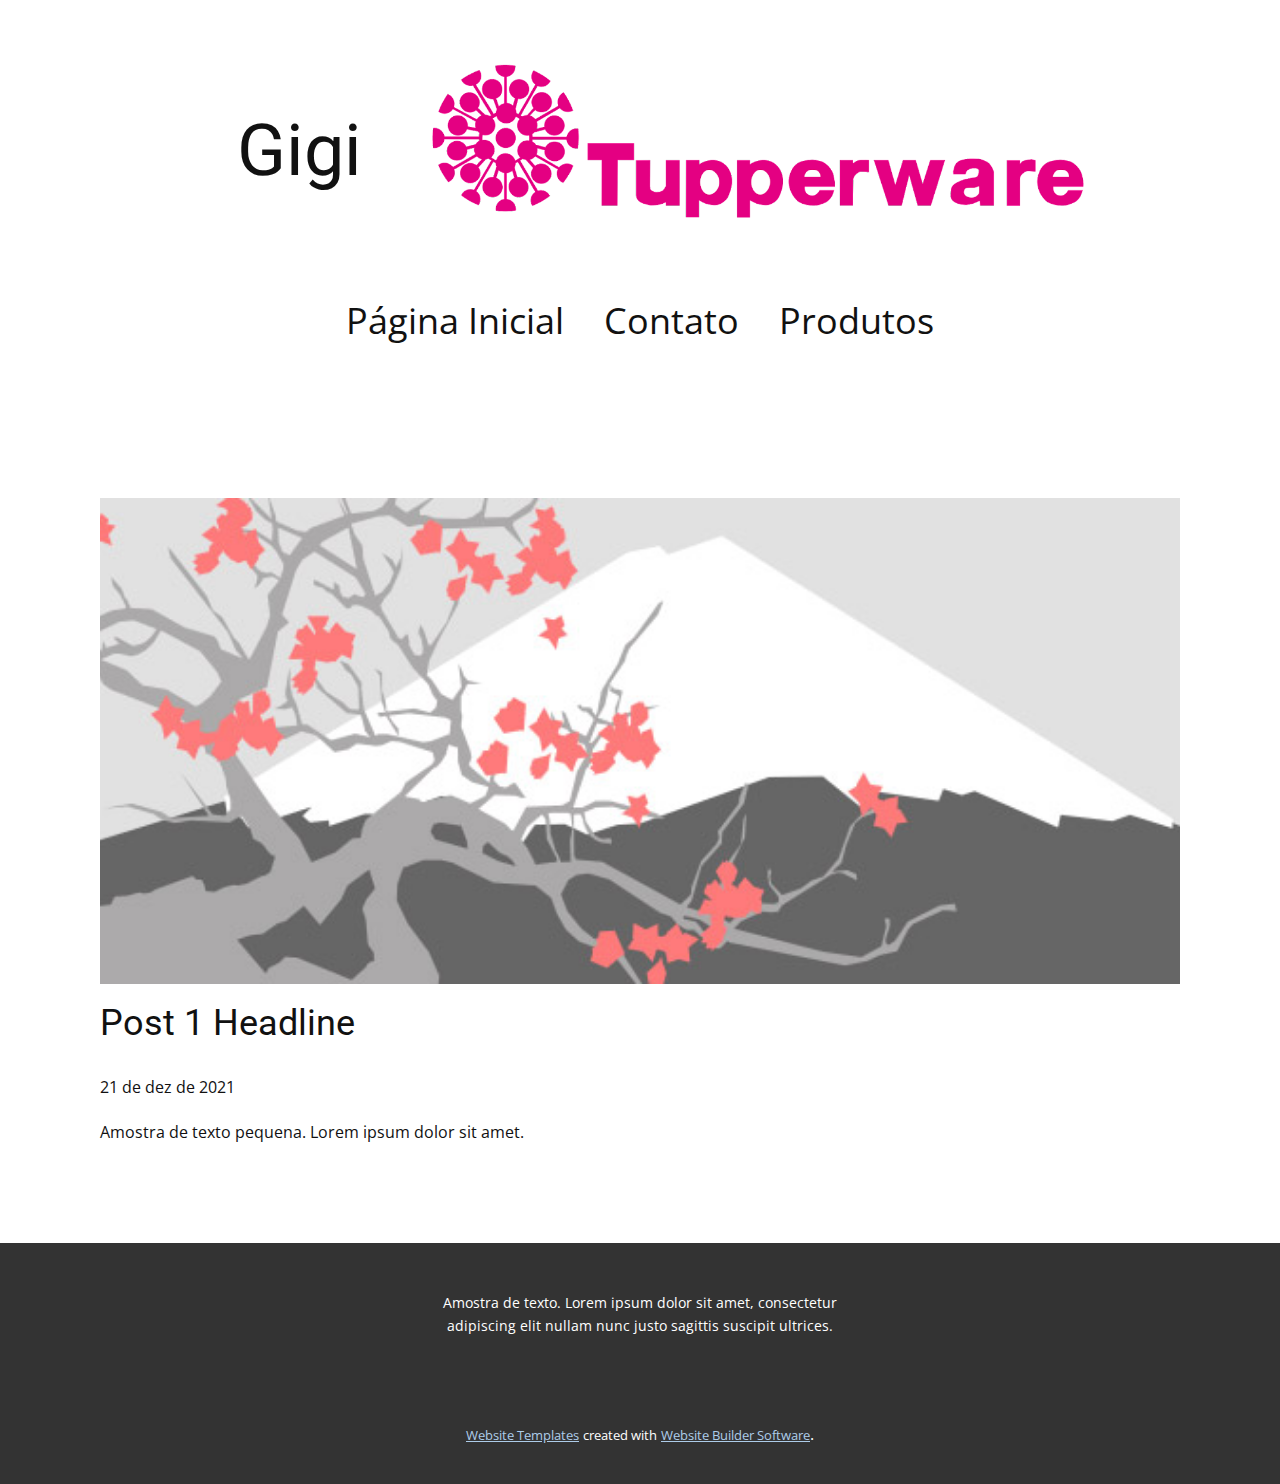
<file: blog/post.html>
<!doctype html>
<html style="font-size: 16px;"><head>
    <meta name="viewport" content="width=device-width, initial-scale=1.0">
    <meta charset="utf-8">
    <meta name="keywords" content="Post 1 Headline">
    <meta name="description" content="">
    <meta name="page_type" content="np-template-header-footer-from-plugin">
    <title>Post 1 Headline</title>
    <link rel="stylesheet" href="../nicepage.css" media="screen">
<link rel="stylesheet" href="../Post-Template.css" media="screen">
    <script class="u-script" type="text/javascript" src="../jquery.js" defer=""></script>
    <script class="u-script" type="text/javascript" src="../nicepage.js" defer=""></script>
    <meta name="generator" content="Nicepage 4.2.6, nicepage.com">
    <link id="u-theme-google-font" rel="stylesheet" href="https://fonts.googleapis.com/css?family=Roboto:100,100i,300,300i,400,400i,500,500i,700,700i,900,900i|Open+Sans:300,300i,400,400i,600,600i,700,700i,800,800i">
    
    
    <script type="application/ld+json">{
		"@context": "http://schema.org",
		"@type": "Organization",
		"name": "mmpjt",
		"logo": "images/Tupperware-vector-logo.png"
}</script>
    <meta name="theme-color" content="#478ac9">
  </head>
  <body class="u-body"><header class="u-clearfix u-header u-header" id="sec-bbd9"><div class="u-clearfix u-sheet u-sheet-1">
        <a href="https://nicepage.com" class="u-image u-logo u-image-1" data-image-width="1200" data-image-height="630">
          <img src="../images/Tupperware-vector-logo.png" class="u-logo-image u-logo-image-1">
        </a>
        <h1 class="u-headline u-text u-text-default u-title u-text-1">
          <a href="/">Gigi</a>
        </h1>
        <nav class="u-menu u-menu-dropdown u-offcanvas u-menu-1">
          <div class="menu-collapse" style="font-size: 2.25rem; letter-spacing: 0px;">
            <a class="u-button-style u-custom-left-right-menu-spacing u-custom-padding-bottom u-custom-top-bottom-menu-spacing u-nav-link u-text-active-palette-1-base u-text-hover-palette-2-base" href="#" style="padding: 8px 0px; font-size: calc(1em + 26px);">
              <svg viewBox="0 0 24 24"><use xmlns:xlink="http://www.w3.org/1999/xlink" xlink:href="#menu-hamburger"></use></svg>
              <svg version="1.1" xmlns="http://www.w3.org/2000/svg" xmlns:xlink="http://www.w3.org/1999/xlink"><defs><symbol id="menu-hamburger" viewBox="0 0 16 16" style="width: 16px; height: 16px;"><rect y="1" width="16" height="2"></rect><rect y="7" width="16" height="2"></rect><rect y="13" width="16" height="2"></rect>
</symbol>
</defs></svg>
            </a>
          </div>
          <div class="u-custom-menu u-nav-container">
            <ul class="u-nav u-unstyled u-nav-1"><li class="u-nav-item"><a class="u-button-style u-nav-link u-text-active-palette-1-base u-text-hover-palette-2-base" href="../Página-Inicial.html" style="padding: 10px 20px;">Página Inicial</a>
</li><li class="u-nav-item"><a class="u-button-style u-nav-link u-text-active-palette-1-base u-text-hover-palette-2-base" href="../Contato.html" style="padding: 10px 20px;">Contato</a>
</li><li class="u-nav-item"><a class="u-button-style u-nav-link u-text-active-palette-1-base u-text-hover-palette-2-base" style="padding: 10px 20px;">Produtos</a>
</li></ul>
          </div>
          <div class="u-custom-menu u-nav-container-collapse">
            <div class="u-black u-container-style u-inner-container-layout u-opacity u-opacity-95 u-sidenav">
              <div class="u-inner-container-layout u-sidenav-overflow">
                <div class="u-menu-close"></div>
                <ul class="u-align-center u-nav u-popupmenu-items u-unstyled u-nav-2"><li class="u-nav-item"><a class="u-button-style u-nav-link" href="../Página-Inicial.html" style="padding: 10px 20px;">Página Inicial</a>
</li><li class="u-nav-item"><a class="u-button-style u-nav-link" href="../Contato.html" style="padding: 10px 20px;">Contato</a>
</li><li class="u-nav-item"><a class="u-button-style u-nav-link" style="padding: 10px 20px;">Produtos</a>
</li></ul>
              </div>
            </div>
            <div class="u-black u-menu-overlay u-opacity u-opacity-70"></div>
          </div>
        </nav>
      </div></header>
    <section class="u-align-center u-clearfix u-section-1" id="sec-c91e">
      <div class="u-clearfix u-sheet u-valign-middle-md u-valign-middle-sm u-valign-middle-xs u-sheet-1"><!--post_details--><!--post_details_options_json--><!--{"source":""}--><!--/post_details_options_json--><!--blog_post-->
        <div class="u-container-style u-expanded-width u-post-details u-post-details-1">
          <div class="u-container-layout u-valign-middle u-container-layout-1"><!--blog_post_image-->
            <img alt="" class="u-blog-control u-expanded-width u-image u-image-default u-image-1" src="[data-uri]"><!--/blog_post_image--><!--blog_post_header-->
            <h2 class="u-blog-control u-text u-text-1">Post 1 Headline</h2><!--/blog_post_header--><!--blog_post_metadata-->
            <div class="u-blog-control u-metadata u-metadata-1"><!--blog_post_metadata_date-->
              <span class="u-meta-date u-meta-icon">21 de dez de 2021</span><!--/blog_post_metadata_date--><!--blog_post_metadata_category-->
              <!--/blog_post_metadata_category--><!--blog_post_metadata_comments-->
              <!--/blog_post_metadata_comments-->
            </div><!--/blog_post_metadata--><!--blog_post_content-->
            <div class="u-align-justify u-blog-control u-post-content u-text u-text-2 fr-view">
  Amostra de texto pequena. Lorem ipsum dolor sit amet.
  </div><!--/blog_post_content-->
          </div>
        </div><!--/blog_post--><!--/post_details-->
      </div>
    </section>
    
    
    <footer class="u-align-center u-clearfix u-footer u-grey-80 u-footer" id="sec-f19a"><div class="u-clearfix u-sheet u-sheet-1">
        <p class="u-small-text u-text u-text-variant u-text-1">Amostra de texto. Lorem ipsum dolor sit amet, consectetur adipiscing elit nullam nunc justo sagittis suscipit ultrices.</p>
      </div></footer>
    <section class="u-backlink u-clearfix u-grey-80">
      <a class="u-link" href="https://nicepage.com/website-templates" target="_blank">
        <span>Website Templates</span>
      </a>
      <p class="u-text">
        <span>created with</span>
      </p>
      <a class="u-link" href="" target="_blank">
        <span>Website Builder Software</span>
      </a>. 
    </section>
  
</body></html>
</file>
